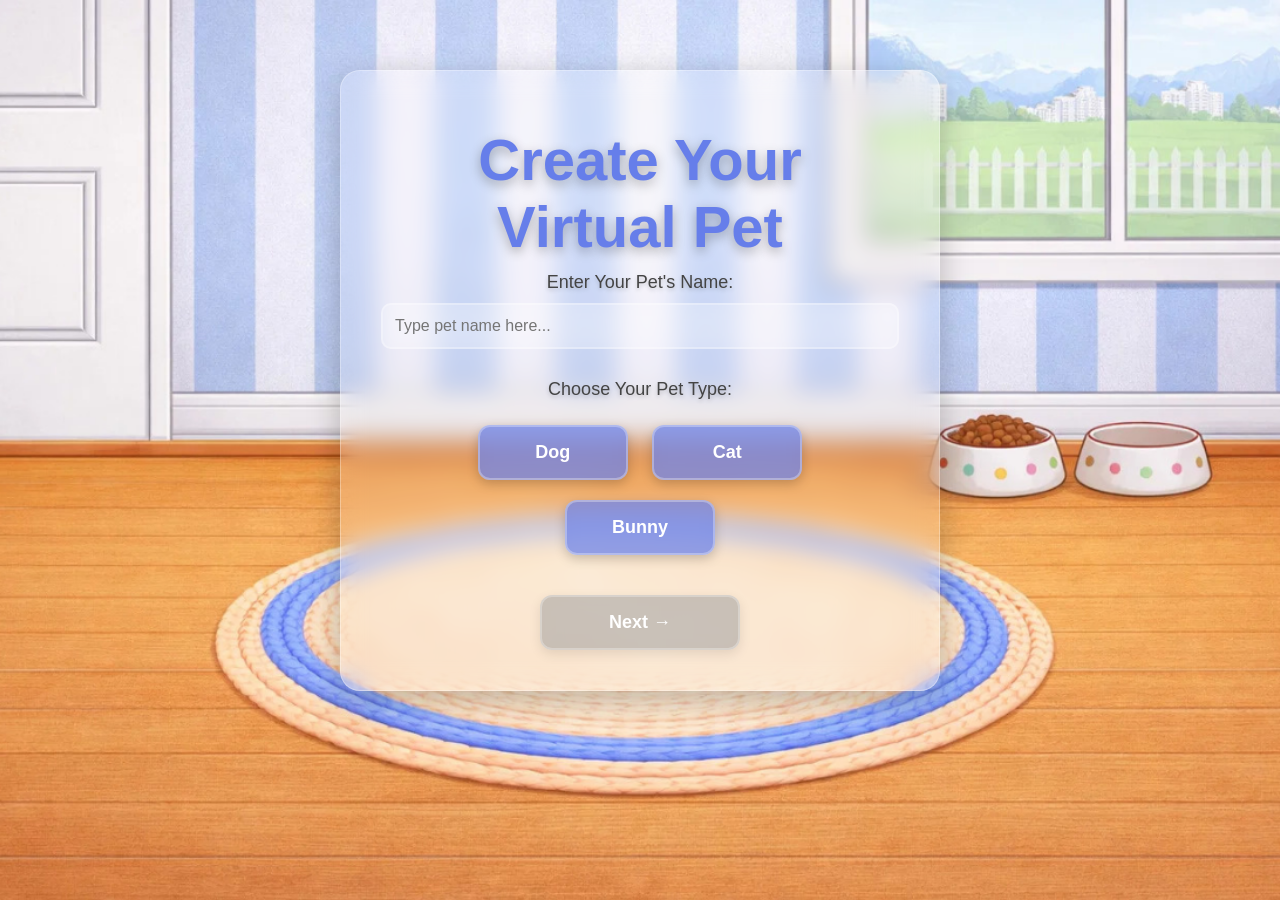
<file: Pet_Sim/index.html>
<!DOCTYPE html>
<html lang="en">
<head>
    <meta charset="UTF-8">
    <meta name="viewport" content="width=device-width, initial-scale=1.0">
    <title> Virtual Pet - Setup </title>
    <!-- Link to external CSS file -->
    <link rel="stylesheet" href="styles.css">
</head>
<body>
    <!-- Main container for setup page -->
    <div class="container">
        <!-- Page title -->
        <h1>Create Your Virtual Pet</h1>
        
        <!-- Pet name input section -->
        <div class="input-section">
            <label for="petName">Enter Your Pet's Name:</label>
            <input 
                type="text" 
                id="petName" 
                placeholder="Type pet name here..."
            >
        </div>

        <!-- Pet type selection section -->
        <div class="pet-selection">
            <p>Choose Your Pet Type:</p>
            
            <!-- Three buttons for pet selection -->
            <button class="pet-btn" id="dogBtn" onclick="selectPet('dog')">
                Dog
            </button>
            
            <button class="pet-btn" id="catBtn" onclick="selectPet('cat')">
                Cat
            </button>
            
            <button class="pet-btn" id="bunnyBtn" onclick="selectPet('bunny')">
                Bunny
            </button>
        </div>

        <!-- Next button to go to home page -->
        <button class="next-btn" id="nextBtn" onclick="goToHome()">
            Next →
        </button>
    </div>

    <!-- Link to external JavaScript file -->
    <script src="script.js"></script>
</body>
</html>
</file>
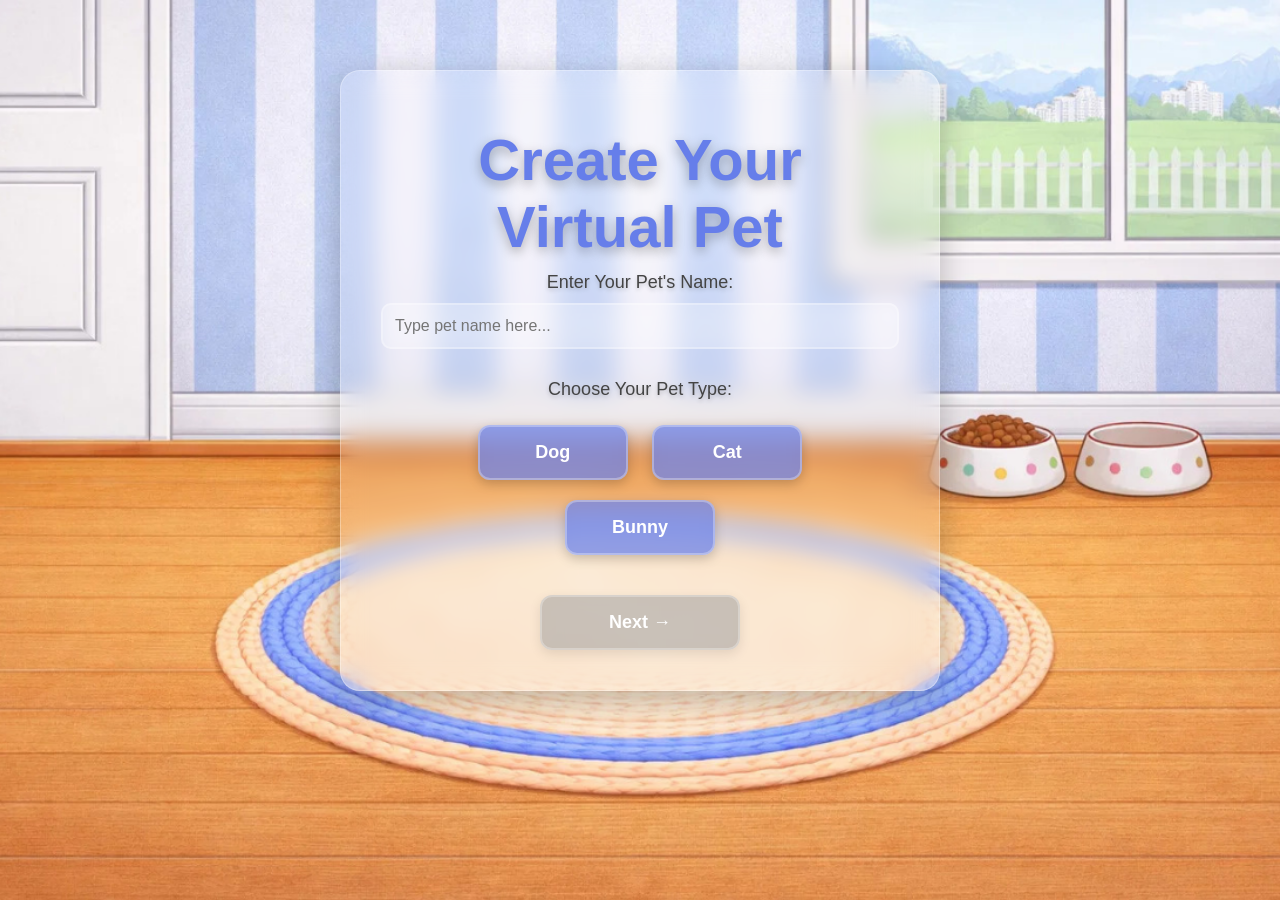
<file: Pet_Sim/Clean.html>
<!DOCTYPE html>
<html lang="en">
<head>
    <meta charset="UTF-8">
    <meta name="viewport" content="width=device-width, initial-scale=1.0">
    <title>Virtual Pet - Clean</title>
    <link rel="stylesheet" href="styles.css">
</head>
<body>
    <!-- Progress bar -->
    <div class="progress-bar-container">
        <div class="progress-bar-fill" id="progressFill"></div>
        <div class="progress-text" id="progressText"></div>
    </div>

    <div class="page-container">
        <div class="content-box">
            <img id="petImage" src="images/normal_dog.png" alt="Your pet">
        </div>
    </div>

    <button class="action-title-btn">Clean</button>

    <a href="Home.html" class="home-btn">Home</a>

    <script src="script.js"></script>
</body>
</html>
</file>
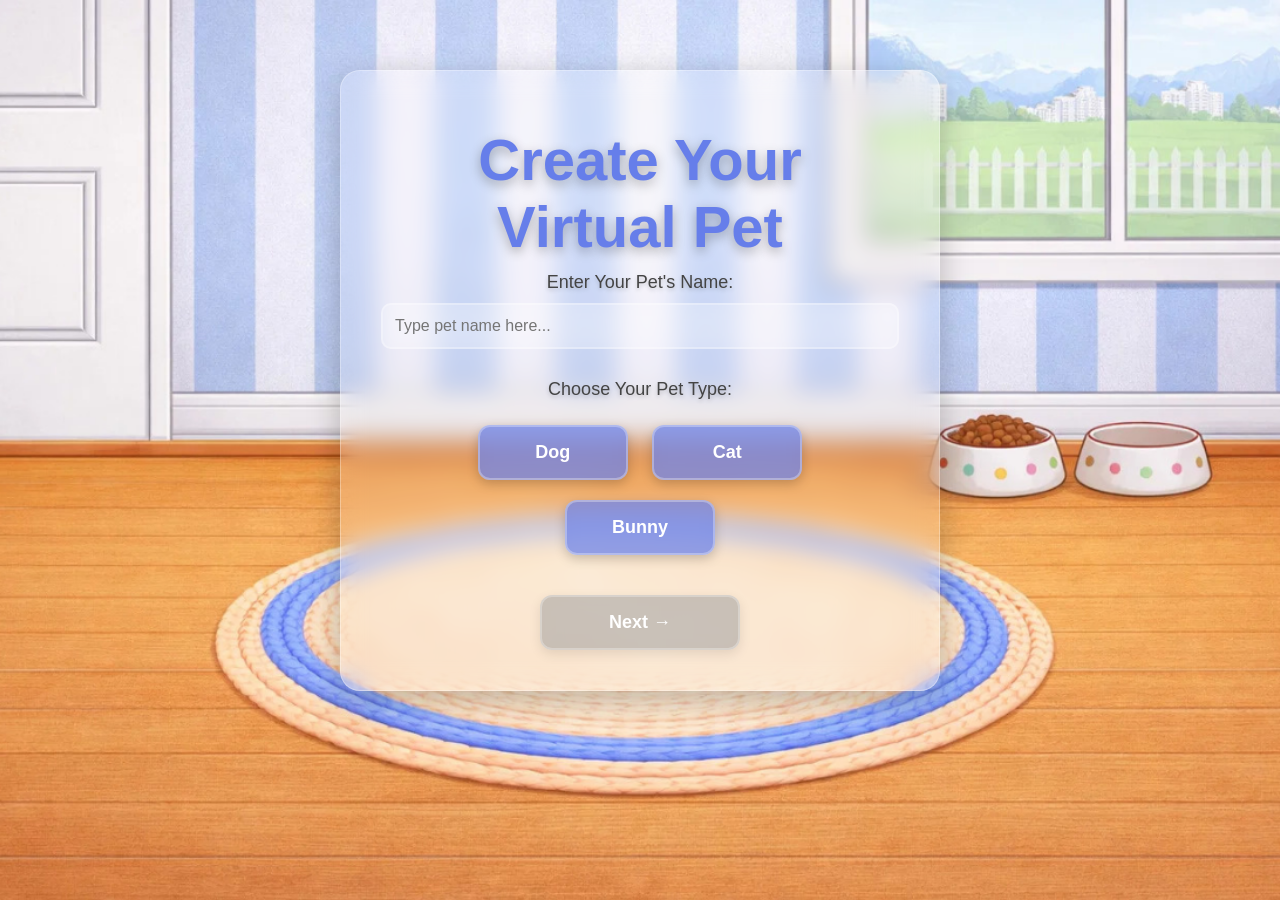
<file: Pet_Sim/Competition.html>
<!DOCTYPE html>
<html lang="en">
<head>
    <meta charset="UTF-8">
    <meta name="viewport" content="width=device-width, initial-scale=1.0">
    <!-- Create the title in heading -->
    <title>Virtual Pet - Competition</title>
    <link rel="stylesheet" href="styles.css">
</head>
<body>
    <!-- Game container -->
    <div class="competition-container">
        <!-- Pre-game state with pet image and compete button -->
        <div id="preGameState" class="pre-game-state">
            <div class="page-container">
                <div class="content-box">
                    <!-- insert image -->
                    <img id="petImage" src="images/normal_dog.png" alt="Your pet">
                </div>
            </div>
            <!-- Create the competition button -->
            <button id="competeBtn" class="action-title-btn" style="border-radius: 20px;">Compete</button>
        </div>

        <!-- Game state with canvas and controls -->
        <div id="gameState" class="game-state" style="display: none;">
            <div class="game-info">
                <h2>Racing Game</h2>
                <div class="score-display">Score: <span id="gameScore">0</span></div>
            </div>
            <canvas id="gameCanvas" width="800" height="400"></canvas>
            <div class="game-controls">
                <p>Press SPACEBAR or CLICK to jump!</p>
            </div>
        </div>

        <!-- Game over state with results -->
        <div id="gameOverState" class="game-over-state" style="display: none;">
            <div class="game-over-content">
                <h2>Game Over!</h2>
                <div class="game-results">
                    <p id="finalScore">Final Score: 0</p>
                    <p id="moneyEarned">Money Earned: $0</p>
                </div>
                <div class="game-over-buttons">
                    <button id="playAgainBtn" class="game-btn">Play Again</button>
                    <button id="returnHomeBtn" class="game-btn">Return Home</button>
                </div>
            </div>
        </div>
    </div>

    <!-- Link the home page by creating a home button -->
    <a href="Home.html" class="home-btn" id="homeBtn">Home</a>
    <!-- Connect this page to script.js to program the functionalities -->
    <script src="script.js"></script>
</body>
</html>
</file>
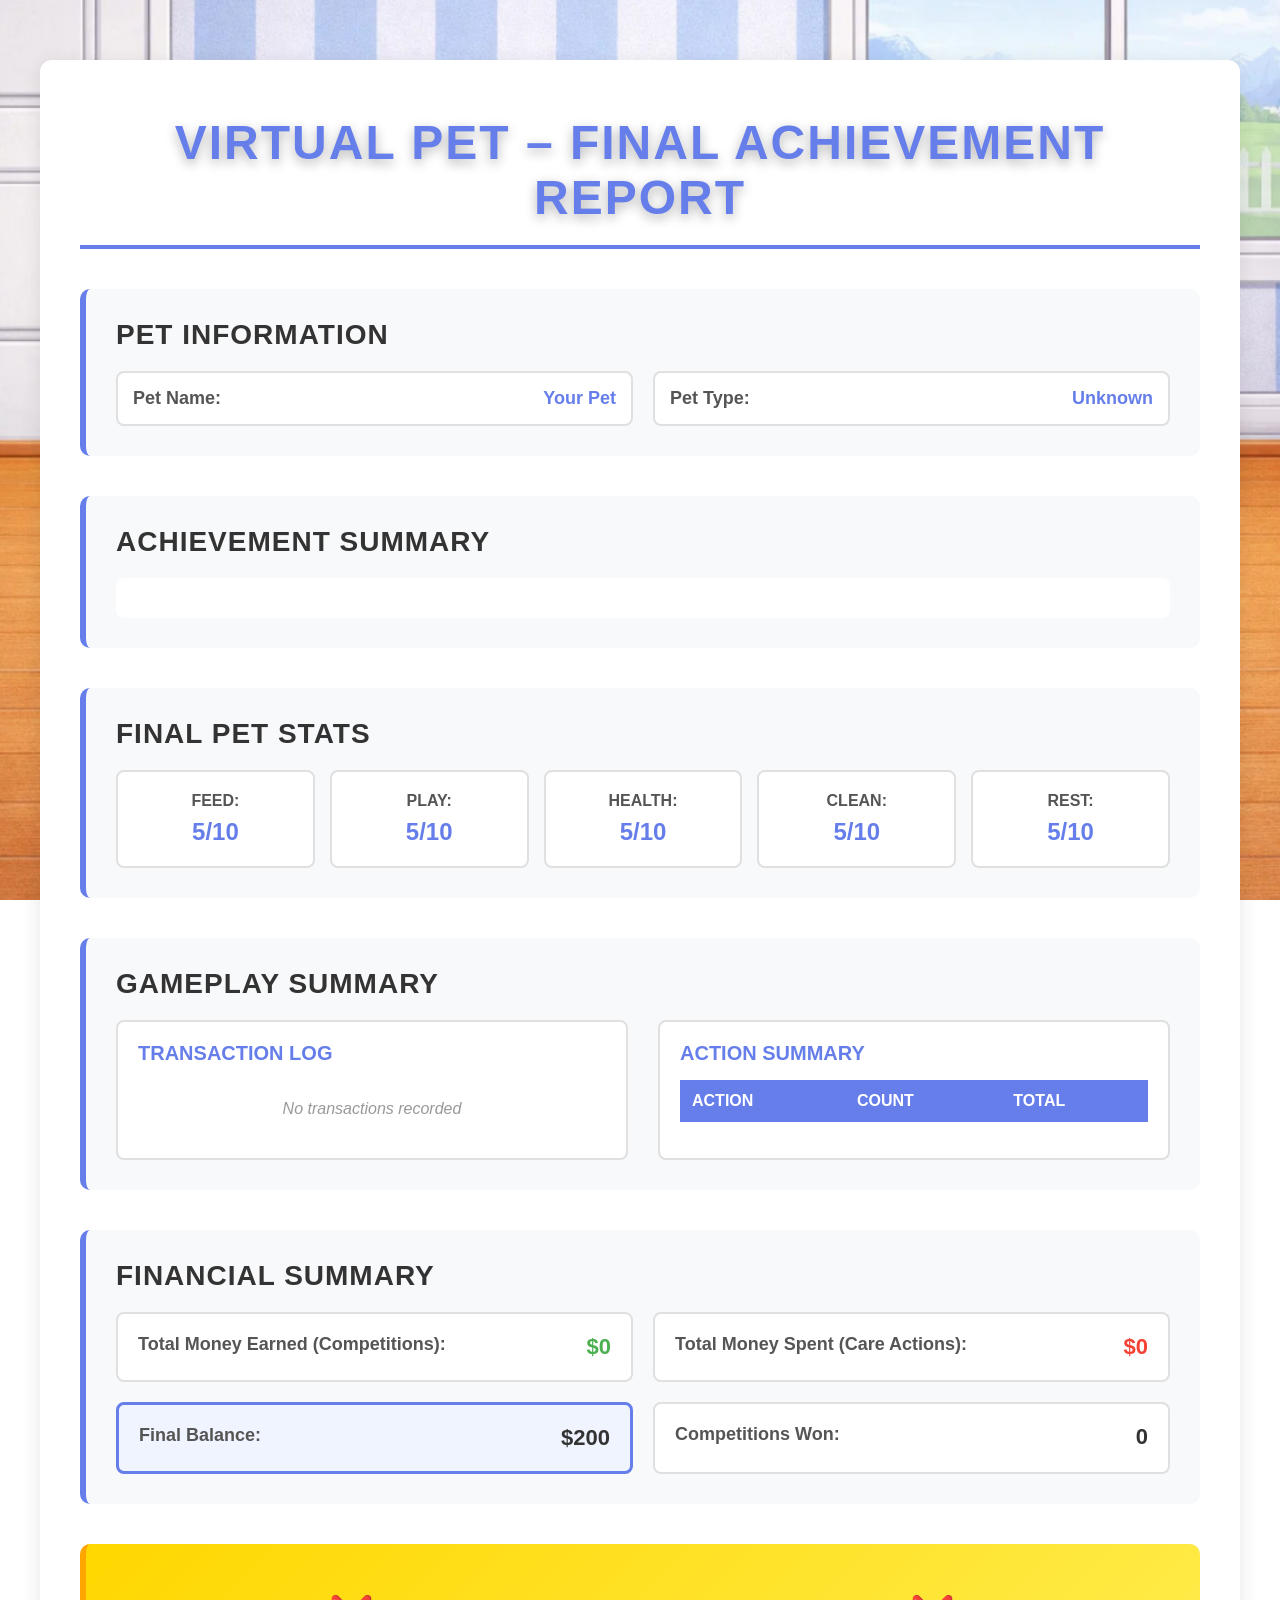
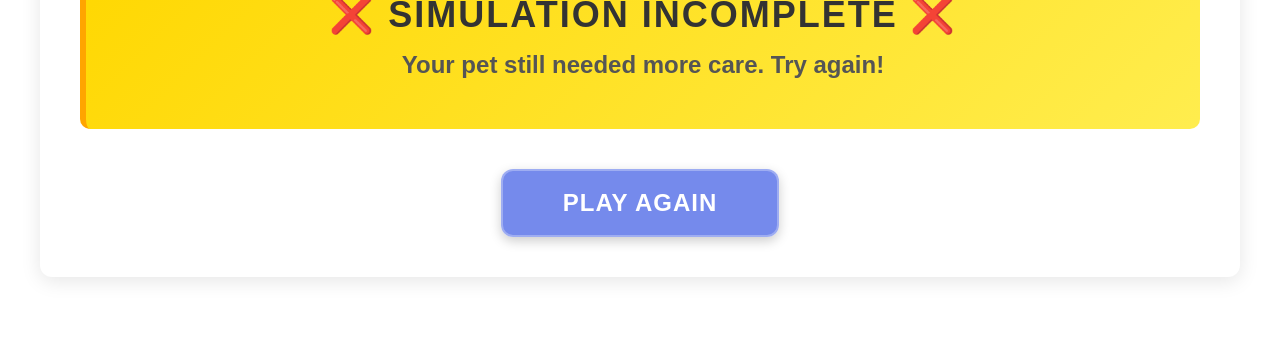
<file: Pet_Sim/End.html>
<!DOCTYPE html>
<html lang="en">
<head>
    <meta charset="UTF-8">
    <meta name="viewport" content="width=device-width, initial-scale=1.0">
    <title>Virtual Pet - Final Achievement Report</title>
    <link rel="stylesheet" href="styles.css">
    <link rel="stylesheet" href="end-report-styles.css">
</head>
<body>
    <div class="report-container">
        <h1 class="report-title">Virtual Pet – Final Achievement Report</h1>
        
        <!-- Pet Information Section -->
        <section class="report-section">
            <h2 class="section-title">Pet Information</h2>
            <div class="info-grid">
                <div class="info-item">
                    <span class="info-label">Pet Name:</span>
                    <span class="info-value" id="reportPetName">-</span>
                </div>
                <div class="info-item">
                    <span class="info-label">Pet Type:</span>
                    <span class="info-value" id="reportPetType">-</span>
                </div>
            </div>
        </section>

        <!-- Achievement Summary Section -->
        <section class="report-section">
            <h2 class="section-title">Achievement Summary</h2>
            <div class="badges-earned" id="badgesEarnedList"></div>
        </section>

        <!-- Final Pet Stats Section -->
        <section class="report-section">
            <h2 class="section-title">Final Pet Stats</h2>
            <div class="stats-grid">
                <div class="stat-item">
                    <span class="stat-label">Feed:</span>
                    <span class="stat-value" id="statFeed">0/10</span>
                </div>
                <div class="stat-item">
                    <span class="stat-label">Play:</span>
                    <span class="stat-value" id="statPlay">0/10</span>
                </div>
                <div class="stat-item">
                    <span class="stat-label">Health:</span>
                    <span class="stat-value" id="statHealth">0/10</span>
                </div>
                <div class="stat-item">
                    <span class="stat-label">Clean:</span>
                    <span class="stat-value" id="statClean">0/10</span>
                </div>
                <div class="stat-item">
                    <span class="stat-label">Rest:</span>
                    <span class="stat-value" id="statRest">0/10</span>
                </div>
            </div>
        </section>

        <!-- Gameplay Summary Section -->
        <section class="report-section">
            <h2 class="section-title">Gameplay Summary</h2>
            <div class="gameplay-grid">
                <div class="gameplay-column">
                    <h3 class="column-title">Transaction Log</h3>
                    <div class="transaction-log" id="transactionLog"></div>
                </div>
                <div class="gameplay-column">
                    <h3 class="column-title">Action Summary</h3>
                    <div class="action-summary" id="actionSummary"></div>
                </div>
            </div>
        </section>

        <!-- Financial Summary Section -->
        <section class="report-section">
            <h2 class="section-title">Financial Summary</h2>
            <div class="financial-grid">
                <div class="financial-item">
                    <span class="financial-label">Total Money Earned (Competitions):</span>
                    <span class="financial-value positive" id="totalEarned">$0</span>
                </div>
                <div class="financial-item">
                    <span class="financial-label">Total Money Spent (Care Actions):</span>
                    <span class="financial-value negative" id="totalSpent">$0</span>
                </div>
                <div class="financial-item highlight">
                    <span class="financial-label">Final Balance:</span>
                    <span class="financial-value" id="finalBalance">$0</span>
                </div>
                <div class="financial-item">
                    <span class="financial-label">Competitions Won:</span>
                    <span class="financial-value" id="competitionsCount">0</span>
                </div>
            </div>
        </section>

        <!-- Outcome Section -->
        <section class="report-section outcome-section">
            <div class="outcome-box">
                <!-- Titles are intentionally empty here; content is inserted dynamically by JavaScript -->
                <h2 class="outcome-title"></h2>
                <p class="outcome-message"></p>
            </div>
        </section>

        <!-- Play Again Button -->
        <div class="report-actions">
            <a href="Instructions.html" class="play-again-btn">Play Again</a>
        </div>
    </div>

    <script src="script.js"></script>
    <script>
        /*
         * displayOutcome()
         * - Reads badge progress from localStorage (or from the global `badges` object)
         * - Determines whether all 5 badges are earned
         * - Updates the Outcome section in the report dynamically
         */
        function displayOutcome() {
            // Attempt to read badges from localStorage (stored as JSON under 'badges')
            let stored = null;
            try {
                stored = localStorage.getItem('badges');
            } catch (e) {
                stored = null;
            }

            let badgesFromStorage = null;
            if (stored) {
                try {
                    badgesFromStorage = JSON.parse(stored);
                } catch (e) {
                    badgesFromStorage = null;
                }
            }

            // Use the badges object from storage or fall back to a global `badges` variable if present
            let finalBadges = badgesFromStorage;
            if ((!finalBadges || Object.keys(finalBadges).length === 0) && typeof badges !== 'undefined') {
                finalBadges = badges;
            }

            // If still not available, try calling loadBadges() which some pages provide to populate `badges`
            if ((!finalBadges || Object.keys(finalBadges).length === 0) && typeof loadBadges === 'function') {
                try {
                    loadBadges();
                    if (typeof badges !== 'undefined') finalBadges = badges;
                } catch (e) {
                    // ignore errors from loadBadges
                }
            }

            // Ensure finalBadges is an object
            finalBadges = finalBadges || {};

            // Count how many badge values are true
            const badgeKeys = Object.keys(finalBadges);
            // There are 5 total badges in this game; user wins only if all 5 are true
            let allEarned = false;
            if (badgeKeys.length >= 5) {
                const trueCount = badgeKeys.reduce((acc, k) => acc + (finalBadges[k] === true ? 1 : 0), 0);
                allEarned = (trueCount === 5);
            } else {
                // If storage doesn't list all badges, treat as not all earned
                allEarned = false;
            }

            // Update DOM elements in the Outcome section
            const titleEl = document.querySelector('.outcome-title');
            const msgEl = document.querySelector('.outcome-message');
            if (!titleEl || !msgEl) return;

            if (allEarned) {
                titleEl.textContent = '🏆 WIN – All Badges Earned 🏆';
                msgEl.textContent = 'Pet Successfully Cared For';
                titleEl.classList.remove('outcome-fail');
                msgEl.classList.remove('outcome-fail');
            } else {
                titleEl.textContent = '❌ SIMULATION INCOMPLETE ❌';
                msgEl.textContent = 'Your pet still needed more care. Try again!';
                titleEl.classList.add('outcome-fail');
                msgEl.classList.add('outcome-fail');
            }
        }

        // Display final report when page loads
        window.addEventListener('DOMContentLoaded', function() {
            const state = getGameState();
            const petName = localStorage.getItem('petName') || 'Your Pet';
            const petType = localStorage.getItem('petType') || 'Unknown';
            
            // Pet Information
            document.getElementById('reportPetName').textContent = petName;
            document.getElementById('reportPetType').textContent = petType.charAt(0).toUpperCase() + petType.slice(1);
            
            // Achievement Summary - List all badges
            loadBadges();
            const badgesList = document.getElementById('badgesEarnedList');
            const badgeNames = {
                happyPet: '😄 Super Happy Pet - All stats 9 or higher',
                cleanPet: '🧼 Sparkling Clean - Clean stat reached 10',
                moneyMaster: '💰 Money Master - Balance reached $200',
                firstCompetition: '🏆 First Competition - Won first competition',
                fullyRested: '⚡ Fully Rested - Rest stat reached 10'
            };
            
            let badgesHTML = '<ul class="badge-list">';
            for (let key in badges) {
                if (badges[key]) {
                    badgesHTML += `<li class="badge-earned">✓ ${badgeNames[key]}</li>`;
                }
            }
            badgesHTML += '</ul>';
            badgesList.innerHTML = badgesHTML;
            
            // Final Pet Stats
            document.getElementById('statFeed').textContent = `${state.feed}/10`;
            document.getElementById('statPlay').textContent = `${state.play}/10`;
            document.getElementById('statHealth').textContent = `${state.health}/10`;
            document.getElementById('statClean').textContent = `${state.clean}/10`;
            document.getElementById('statRest').textContent = `${state.rest}/10`;
            
            // Gameplay Summary
            const transactions = state.transactions || [];
            const transactionLogDiv = document.getElementById('transactionLog');
            
            if (transactions.length > 0) {
                let logHTML = '<ol class="transaction-list">';
                transactions.forEach(t => {
                    const amountClass = t.amount > 0 ? 'positive' : 'negative';
                    const amountSign = t.amount > 0 ? '+' : '';
                    logHTML += `<li>${t.action} - <span class="${amountClass}">${amountSign}$${Math.abs(t.amount)}</span></li>`;
                });
                logHTML += '</ol>';
                transactionLogDiv.innerHTML = logHTML;
            } else {
                transactionLogDiv.innerHTML = '<p class="no-data">No transactions recorded</p>';
            }
            
            // Action Summary
            const actionSummaryDiv = document.getElementById('actionSummary');
            const actionTotals = {};
            
            transactions.forEach(t => {
                if (!actionTotals[t.action]) {
                    actionTotals[t.action] = { count: 0, total: 0 };
                }
                actionTotals[t.action].count++;
                actionTotals[t.action].total += Math.abs(t.amount);
            });
            
            let summaryHTML = '<table class="summary-table">';
            summaryHTML += '<tr><th>Action</th><th>Count</th><th>Total</th></tr>';
            for (let action in actionTotals) {
                summaryHTML += `<tr>
                    <td>${action}</td>
                    <td>${actionTotals[action].count}</td>
                    <td>$${actionTotals[action].total}</td>
                </tr>`;
            }
            summaryHTML += '</table>';
            actionSummaryDiv.innerHTML = summaryHTML;
            
            // Financial Summary
            let totalEarned = 0;
            let totalSpent = 0;
            
            transactions.forEach(t => {
                if (t.amount > 0) {
                    totalEarned += t.amount;
                } else {
                    totalSpent += Math.abs(t.amount);
                }
            });
            
            document.getElementById('totalEarned').textContent = `$${totalEarned}`;
            document.getElementById('totalSpent').textContent = `$${totalSpent}`;
            document.getElementById('finalBalance').textContent = `$${state.money}`;
            document.getElementById('competitionsCount').textContent = state.competitionsWon || 0;
            // Update the Outcome section dynamically based on badge progress
            displayOutcome();
        });
    </script>
</body>
</html>
</file>
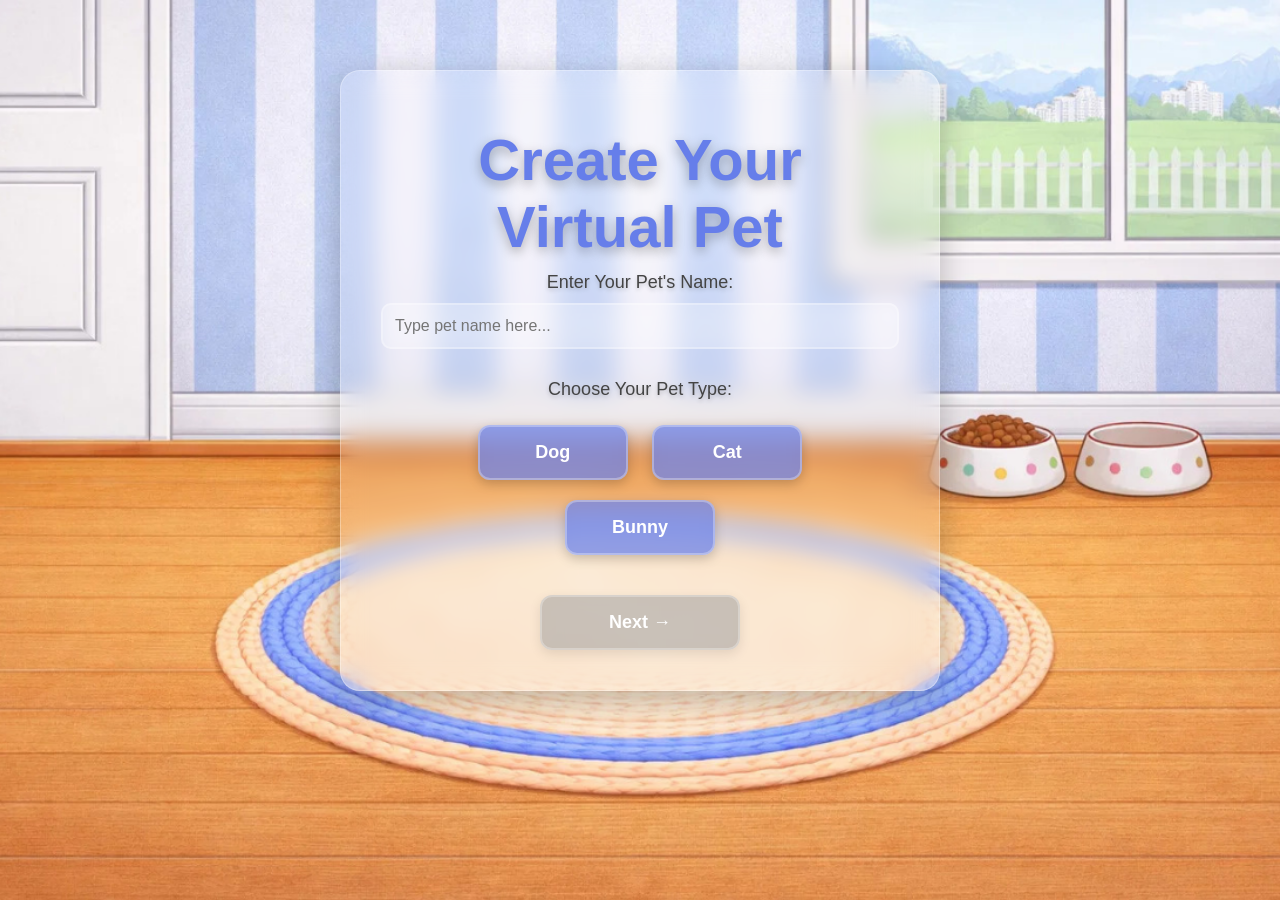
<file: Pet_Sim/Feed.html>
<!DOCTYPE html>
<html lang="en">
<head>
    <meta charset="UTF-8">
    <meta name="viewport" content="width=device-width, initial-scale=1.0">
    <title>Virtual Pet - Feed</title>
    <link rel="stylesheet" href="styles.css">
</head>
<body>
    <!-- Progress bar -->
    <div class="progress-bar-container">
        <div class="progress-bar-fill" id="progressFill"></div>
        <div class="progress-text" id="progressText"></div>
    </div>

    <div class="page-container">
        <div class="content-box">
            <img id="petImage" src="images/normal_dog.png" alt="Your pet">
        </div>
    </div>

    <button class="action-title-btn">Feed</button>

    <a href="Home.html" class="home-btn">Home</a>

    <script src="script.js"></script>
</body>
</html>
</file>
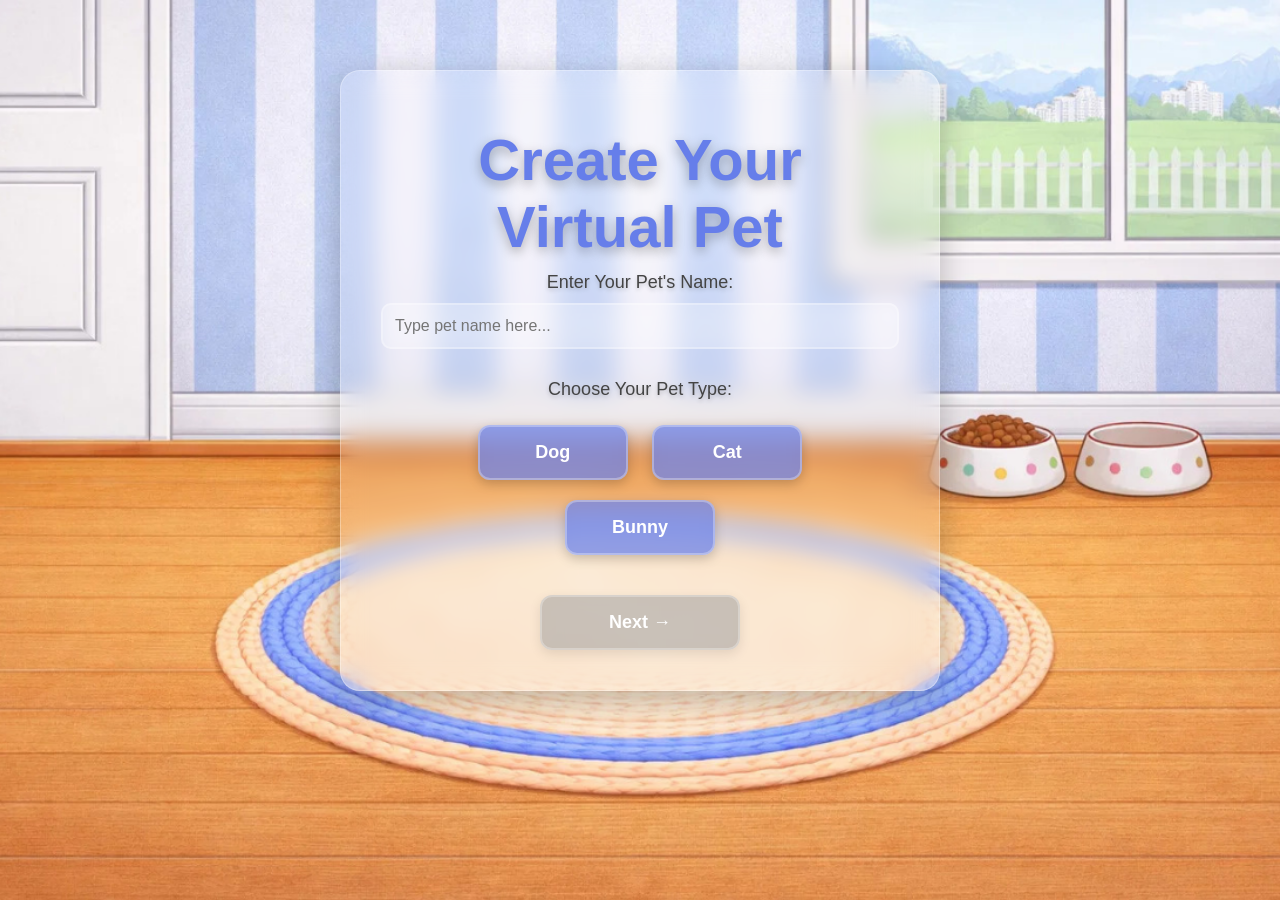
<file: Pet_Sim/Home.html>
<!DOCTYPE html>
<html lang="en">
<head>
    <meta charset="UTF-8">
    <meta name="viewport" content="width=device-width, initial-scale=1.0">
    <title>Virtual Pet - Home</title>
    <link rel="stylesheet" href="styles.css">
</head>
<body>
    <h1>Virtual Pet</h1>
    
    <div class="top-status-row" style="display:flex; gap:6px; width:100%; margin-bottom:6px;">
    <div class="total-box"><div id="moneyDisplay">Total Balance: $100</div></div>
    <button class="restart-btn" onclick="restartGame()" title="Start over with a new pet">Restart</button>
    <a href="End.html" class="end-game-btn" title="End the game">End Game</a>
</div>

    <!-- Top Buttons -->
    <div class="top-buttons">
        <a href="Q and A.html" class="qa-btn">Q & A</a>
        <a href="Toys.html" class="qa-btn">Toy Purchase</a>
        <!-- Help button: opens the Instructions / Quick Start Guide -->
        <a href="Instructions.html" class="qa-btn" title="Open instructions and quick start guide">Help</a>
    </div>
    
    <div class="home-container">
        <!-- Left side buttons -->
        <div class="side-buttons">
            <div class="button-with-progress">
                <a href="Play.html" class="action-btn">Play <span id="playProgressText">5/10</span> </a>
                <div class="button-progress-bar">
                           <div class="button-progress-fill" id="playProgressFill"></div>
                </div>
            </div>
            <div class="button-with-progress">
                <a href="Rest.html" class="action-btn">Rest <span id="restProgressText">5/10</span> </a>
                <div class="button-progress-bar">
                    <div class="button-progress-fill" id="restProgressFill"></div>
                </div>
            </div>
             <div class="button-with-progress">
                <a href="Vet.html" class="action-btn">Health <span id="vetProgressText">5/10</span> (-$50) </a>
                <div class="button-progress-bar">
                    <div class="button-progress-fill" id="vetProgressFill"></div>
                </div>
            </div>
        </div>

        <!-- Center pet name box -->
        <div class="center-box">
            <div class="pet-name-box">
                <h2 id="petNameDisplay">Your Pet</h2>
                <div class="pet-display-area">
                    <img id="petImage" src="images/normal_dog.png" alt="Your pet">
                    <img id="activeToyImage" src="" alt="Toy" style="display: none;">
                </div>
                <div id="speechBubble" class="speech-bubble" style="display: none;"></div>
            </div>
        </div>  

        <!-- Right side buttons -->
        <div class="side-buttons">
            <div class="button-with-progress">
                <a href="Clean.html" class="action-btn">Clean <span id="cleanProgressText">5/10</span> (-$5)</a>
                <div class="button-progress-bar">
                    <div class="button-progress-fill" id="cleanProgressFill"></div>
                </div>
            </div>
            <div class="button-with-progress">
                <a href="Feed.html" class="action-btn">Feed <span id="feedProgressText">5/10</span> (-$10)</a>
                <div class="button-progress-bar">
                    <div class="button-progress-fill" id="feedProgressFill"></div>
                </div>
            </div>
            <div class="button-with-progress">
                <a href="Competition.html" class="action-btn" style="display: flex; align-items: center; justify-content: center; border-radius: 20px;">Competition (+$100)</a>
            </div>
        </div>
    </div>

    <!-- Achievements Section -->
    <div class="achievements-section">
        <h2>🏅 Achievements</h2>
        <div id="badgeContainer" class="badge-container">
            <!-- All 5 badges are always visible, but grayed out until earned -->
            
            <!-- Badge 1: Super Happy Pet -->
            <div id="badge-happyPet" class="badge-card badge-disabled">
                <span class="badge-icon">😄</span>
                <div class="badge-title">Super Happy Pet</div>
                <div class="badge-description">All stats ≥ 9</div>
            </div>
            
            <!-- Badge 2: Sparkling Clean -->
            <div id="badge-cleanPet" class="badge-card badge-disabled">
                <span class="badge-icon">🧼</span>
                <div class="badge-title">Sparkling Clean</div>
                <div class="badge-description">Clean = 10</div>
            </div>
            
            <!-- Badge 3: Money Master -->
            <div id="badge-moneyMaster" class="badge-card badge-disabled">
                <span class="badge-icon">💰</span>
                <div class="badge-title">Money Master</div>
                <div class="badge-description">Balance ≥ $200</div>
            </div>
            
            <!-- Badge 4: First Competition -->
            <div id="badge-firstCompetition" class="badge-card badge-disabled">
                <span class="badge-icon">🏆</span>
                <div class="badge-title">First Competition</div>
                <div class="badge-description">Win a competition</div>
            </div>
            
            <!-- Badge 5: Fully Rested -->
            <div id="badge-fullyRested" class="badge-card badge-disabled">
                <span class="badge-icon">⚡</span>
                <div class="badge-title">Fully Rested</div>
                <div class="badge-description">Rest = 10</div>
            </div>
        </div>
    </div>

    <script src="script.js"></script>
</body>
</html>
</file>
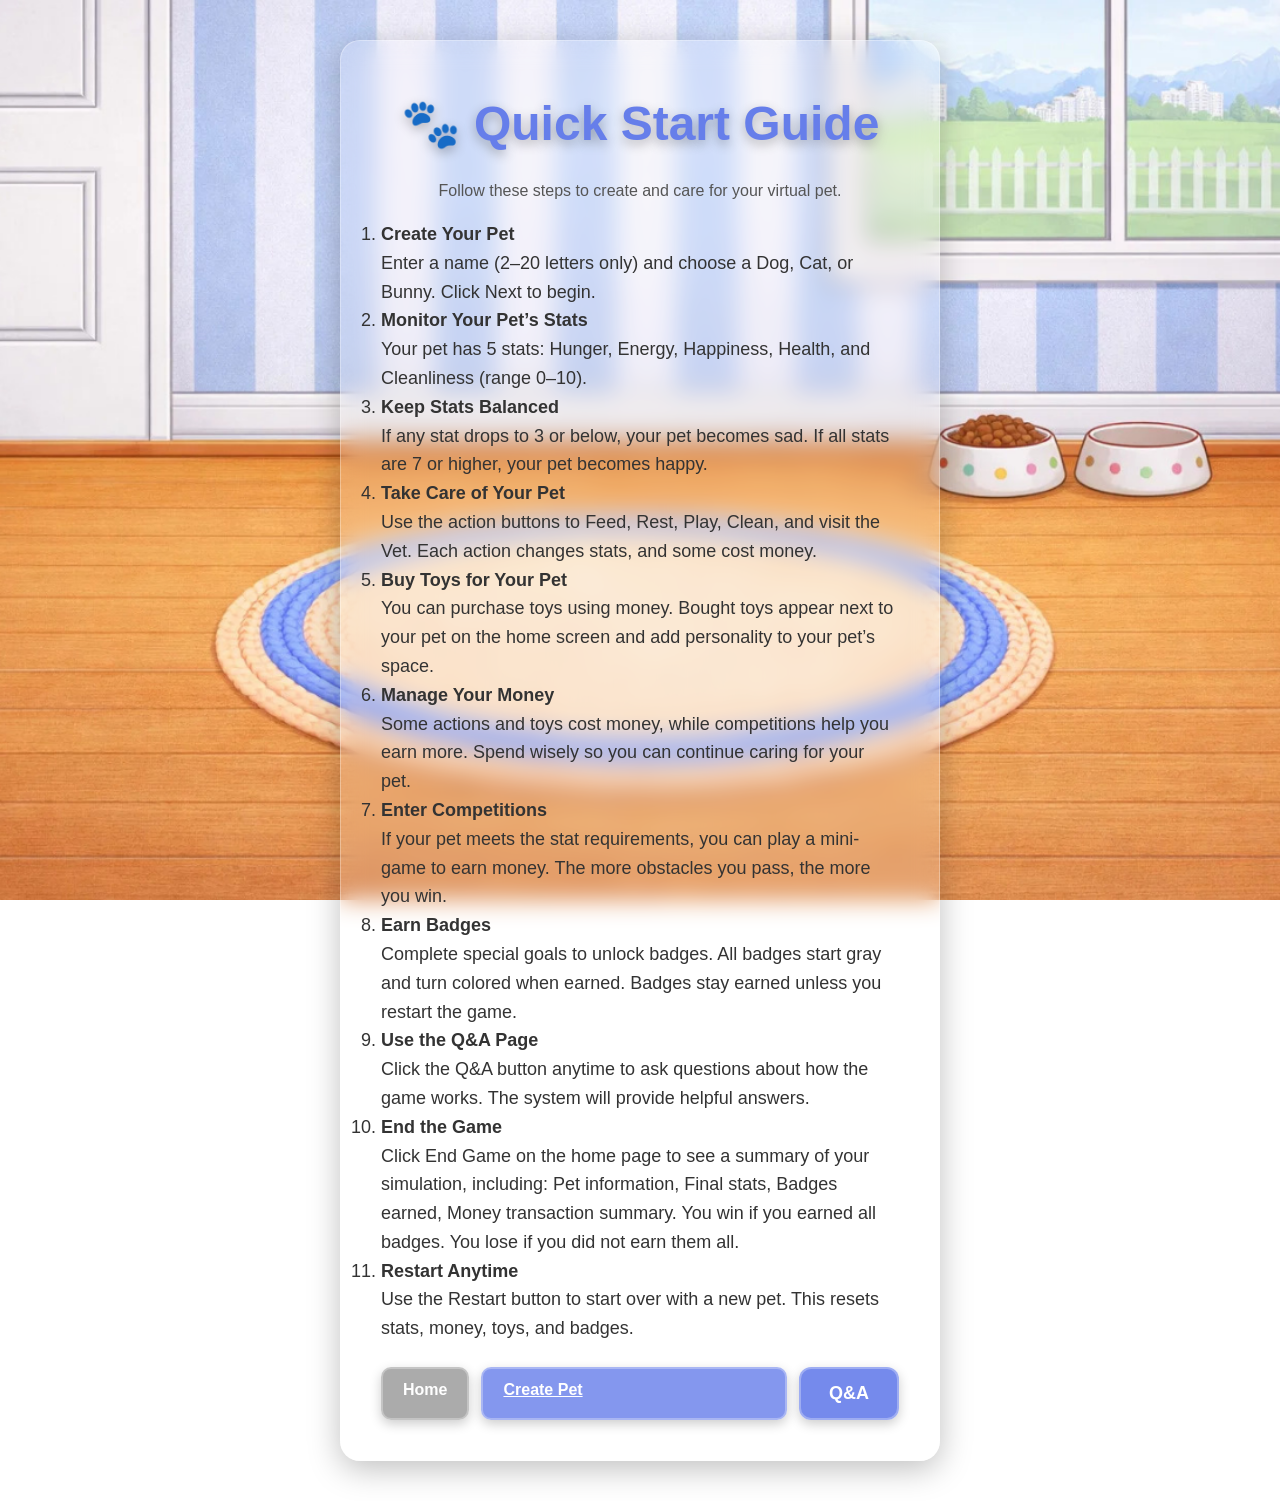
<file: Pet_Sim/Instructions.html>
<!DOCTYPE html>
<html lang="en">
<head>
    <meta charset="UTF-8">
    <meta name="viewport" content="width=device-width, initial-scale=1.0">
    <title>Instructions - Virtual Pet</title>
    <!-- Use project stylesheet for consistent look -->
    <link rel="stylesheet" href="styles.css">
</head>
<body>

<!-- Page container reusing project styles -->
<div class="qa-container">
  <div class="qa-box">

    <!-- Header / Title -->
    <h1>🐾 Quick Start Guide</h1>

    <!-- Short intro paragraph -->
    <!-- This paragraph gives a quick one-line intro for players. -->
    <p style="text-align:center; color:#555; margin:10px 0 20px;">Follow these steps to create and care for your virtual pet.</p>

    <!-- Instruction list: numbered steps with concise descriptions -->
    <!-- Using an ordered list to preserve numbering and readability -->
    <ol style="text-align:left; font-size:18px; line-height:1.6;">
      <li>
        <strong>Create Your Pet</strong><br>
        Enter a name (2–20 letters only) and choose a Dog, Cat, or Bunny. Click Next to begin.
      </li>

      <li>
        <strong>Monitor Your Pet’s Stats</strong><br>
        Your pet has 5 stats: Hunger, Energy, Happiness, Health, and Cleanliness (range 0–10).
      </li>

      <li>
        <strong>Keep Stats Balanced</strong><br>
        If any stat drops to 3 or below, your pet becomes sad. If all stats are 7 or higher, your pet becomes happy.
      </li>

      <li>
        <strong>Take Care of Your Pet</strong><br>
        Use the action buttons to Feed, Rest, Play, Clean, and visit the Vet. Each action changes stats, and some cost money.
      </li>

      <li>
        <strong>Buy Toys for Your Pet</strong><br>
        You can purchase toys using money. Bought toys appear next to your pet on the home screen and add personality to your pet’s space.
      </li>

      <li>
        <strong>Manage Your Money</strong><br>
        Some actions and toys cost money, while competitions help you earn more. Spend wisely so you can continue caring for your pet.
      </li>

      <li>
        <strong>Enter Competitions</strong><br>
        If your pet meets the stat requirements, you can play a mini-game to earn money. The more obstacles you pass, the more you win.
      </li>

      <li>
        <strong>Earn Badges</strong><br>
        Complete special goals to unlock badges. All badges start gray and turn colored when earned. Badges stay earned unless you restart the game.
      </li>

      <li>
        <strong>Use the Q&amp;A Page</strong><br>
        Click the Q&amp;A button anytime to ask questions about how the game works. The system will provide helpful answers.
      </li>

      <li>
        <strong>End the Game</strong><br>
        Click End Game on the home page to see a summary of your simulation, including: Pet information, Final stats, Badges earned, Money transaction summary. You win if you earned all badges. You lose if you did not earn them all.
      </li>

      <li>
        <strong>Restart Anytime</strong><br>
        Use the Restart button to start over with a new pet. This resets stats, money, toys, and badges.
      </li>
    </ol>

    <!-- Navigation buttons: use existing button styles for consistency -->
    <div style="display:flex; gap:12px; justify-content:center; margin-top:24px;">
      <!-- Back to Home -->
      <a class="qa-back-btn" href="Home.html">Home</a>

      <!-- Go to Selection (create pet) -->
      <a class="qa-ask-btn" href="Selection.html">Create Pet</a>

      <!-- Q&A page link -->
      <a class="qa-btn" href="Q and A.html">Q&amp;A</a>
    </div>

  </div>
</div>

</body>
</html>
</file>
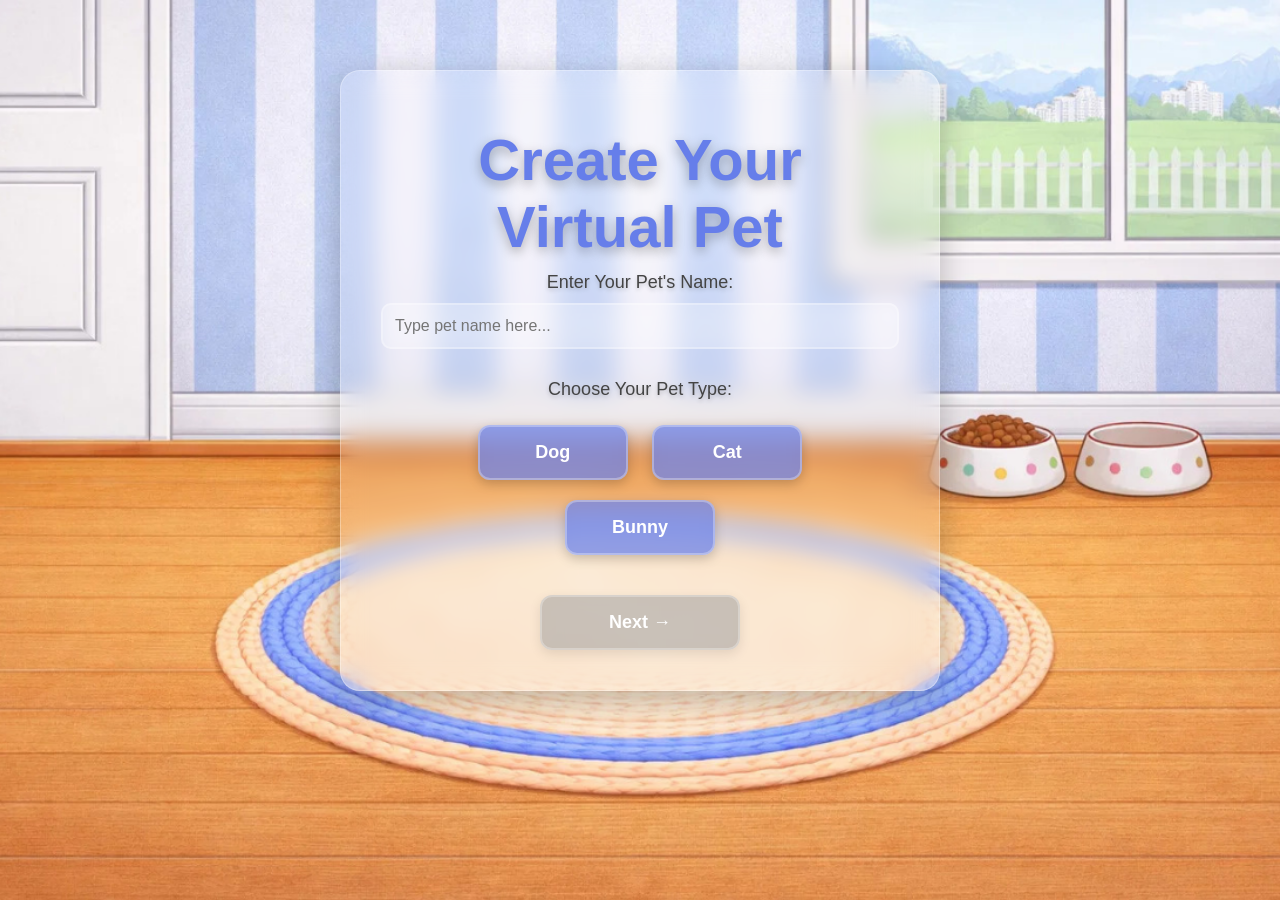
<file: Pet_Sim/Play.html>
<!DOCTYPE html>
<html lang="en">
<head>
    <meta charset="UTF-8">
    <meta name="viewport" content="width=device-width, initial-scale=1.0">
    <title>Virtual Pet - Play</title>
    <link rel="stylesheet" href="styles.css">
</head>
<body>
    <!-- Progress bar -->
    <div class="progress-bar-container">
        <div class="progress-bar-fill" id="progressFill"></div>
        <div class="progress-text" id="progressText"></div>
    </div>

    <div class="page-container">
        <div class="content-box">
            <img id="petImage" src="images/normal_dog.png" alt="Your pet">
        </div>
    </div>

    <button class="action-title-btn">Play</button>

    <a href="Home.html" class="home-btn">Home</a>

    <script src="script.js"></script>
</body>
</html>
</file>
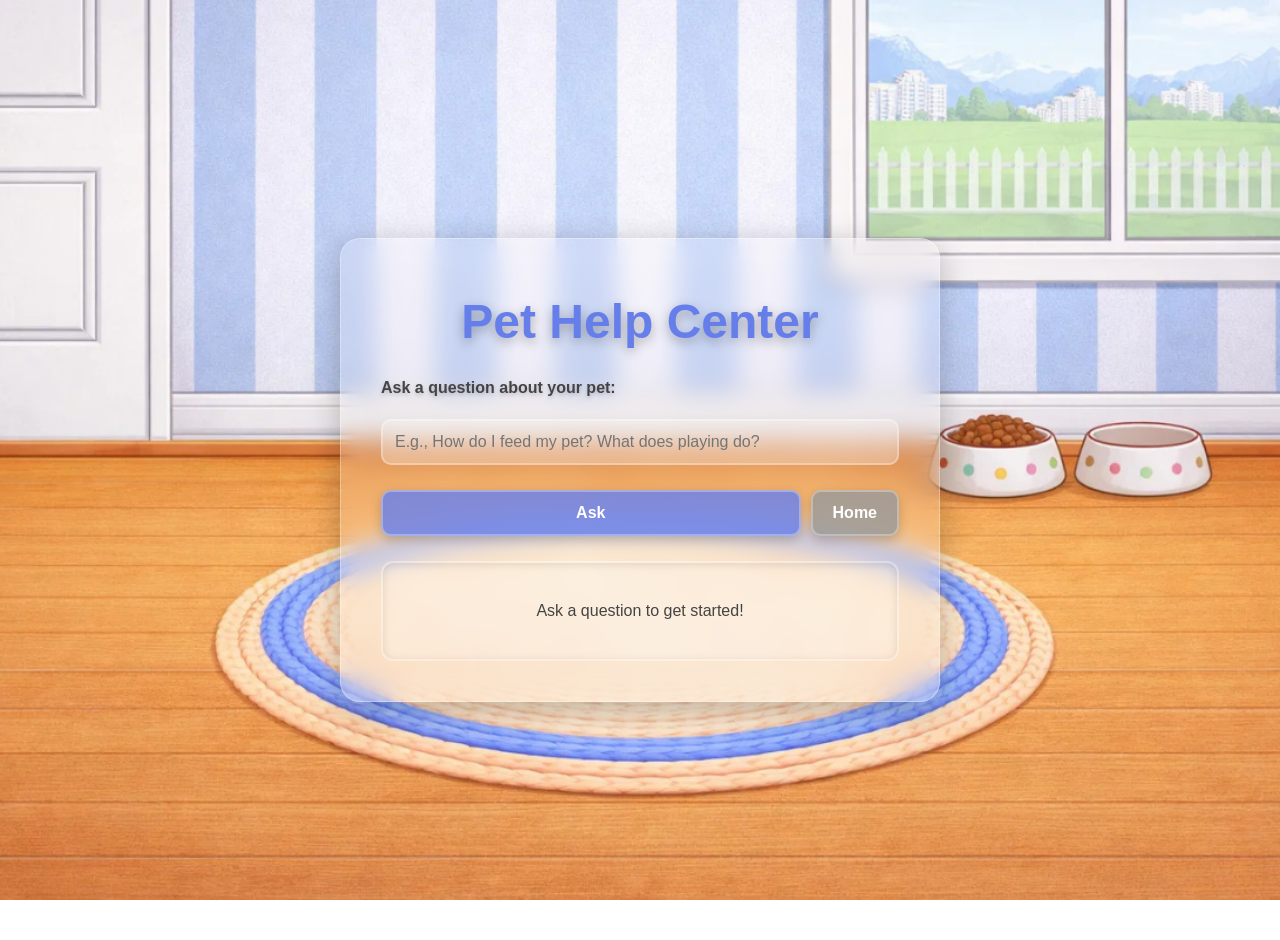
<file: Pet_Sim/Q and A.html>
<!DOCTYPE html>
<html lang="en">
<head>
    <meta charset="UTF-8">
    <meta name="viewport" content="width=device-width, initial-scale=1.0">
    <title>Pet Help Center - Q & A</title>
    <link rel="stylesheet" href="styles.css">
</head>
<body>
    <!-- Main container for the Q&A page -->
    <div class="qa-container">
        <!-- Q&A box that holds all content -->
        <div class="qa-box">
            <!-- Page title -->
            <h1>Pet Help Center</h1>
            
            <!-- Input section for user to type their question -->
            <div class="qa-input-group">
                <label for="questionInput">Ask a question about your pet:</label>
                <input 
                    type="text" 
                    id="questionInput" 
                    placeholder="E.g., How do I feed my pet? What does playing do?"
                >
            </div>
            
            <!-- Button group with Ask and Home buttons -->
            <div class="qa-button-group">
                <button class="qa-ask-btn" onclick="askQuestion()">Ask</button>
                <a href="Home.html" class="qa-back-btn">Home</a>
            </div>
            
            <!-- Answer display box - shows responses to user questions -->
            <div class="qa-answer-box" id="answerBox">
                Ask a question to get started!
            </div>
        </div>
    </div>

    <script>
        // ============================================================
        // Q&A DATABASE - Contains all questions and answers
        // ============================================================
        // Each category has keywords that match user questions
        // and an answer that will be displayed when keywords are found
        
        const qaDatabase = {
            // Feeding information
            feed: {
                keywords: ['feed', 'food', 'hunger', 'eat', 'eating'],
                answer: '🍖 Feeding your pet improves its hunger stat! Each feeding costs $10 and increases the food stat by 2 points. A well-fed pet is a happy pet! Feed your pet regularly to keep it satisfied.'
            },
            // Playing information
            play: {
                keywords: ['play', 'game', 'fun', 'happy', 'happiness', 'exercise'],
                answer: '🎮 Playing with your pet increases happiness and makes it more active! However, playing decreases the rest stat (energy). Each play session is free but your pet will become tired, so make sure it gets enough rest afterward.'
            },
            // Rest and sleep information
            rest: {
                keywords: ['rest', 'sleep', 'tired', 'energy', 'sleepy'],
                answer: '😴 Resting helps restore your pet\'s energy! Each rest action is free and increases the rest stat by 3 points. A well-rested pet will have more energy for playing and other activities. Rest is essential for your pet\'s well-being.'
            },
            // Veterinary care information
            vet: {
                keywords: ['vet', 'health', 'doctor', 'sick', 'ill', 'medical', 'checkup'],
                answer: '⚕️ Taking your pet to the vet improves its health! Each visit costs $50 and increases the health stat by 4 points. Regular vet visits keep your pet healthy and prevent illness. Don\'t skip those health checkups!'
            },
            // Cleaning information
            clean: {
                keywords: ['clean', 'dirty', 'bath', 'wash', 'hygiene', 'shower', 'cleanliness'],
                answer: '🛁 Cleaning your pet keeps it fresh and happy! Each cleaning costs $5 and increases the cleanliness stat by 2 points. Regular baths prevent your pet from getting too dirty and maintain its overall well-being.'
            },
            // Pet mood information
            mood: {
                keywords: ['sad', 'happy', 'mood', 'emotion', 'feeling', 'spirit'],
                answer: '😊 Your pet\'s mood depends on its overall stats! A pet with high happiness, health, hunger, rest, and cleanliness will be happy. To improve your pet\'s mood, feed it, play with it, keep it clean, and make sure it gets rest. A well-cared-for pet is a happy pet!'
            },
            // Money and economy information
            money: {
                keywords: ['money', 'cost', 'price', 'afford', 'balance', 'dollar', '$', 'expensive'],
                answer: '💰 You start with $100! Different actions have different costs: Feeding costs $10, Cleaning costs $5, and Vet visits cost $50. Playing and Resting are free! Participate in the Competition to earn extra money!'
            },
            // Competition information
            competition: {
                keywords: ['competition', 'compete', 'contest', 'race', 'win', 'earn', 'prize', 'tournament'],
                answer: '🏆 Compete with your pet to earn extra money! Winning competitions rewards you with +$100. Your pet needs good stats to perform well in competitions. Train your pet by keeping all stats high for the best chance of winning!'
            },
            // Pet stats information
            stats: {
                keywords: ['stat', 'status', 'level', 'meter', 'bar', 'progress'],
                answer: '📊 Your pet has several important stats: Food, Health, Play, Rest, and Cleanliness. Each stat ranges from 0 to 10. Stats naturally decrease over time, so you need to take actions to keep them up. Better stats mean a happier, healthier pet!'
            }
        };

        // ============================================================
        // MAIN FUNCTION - Processes user questions and finds answers
        // ============================================================
        
        // Function to ask a question
        function askQuestion() {
            // Get the input element and answer display box
            const questionInput = document.getElementById('questionInput');
            const answerBox = document.getElementById('answerBox');
            
            // Get the user's question and convert to lowercase for easier matching
            const question = questionInput.value.toLowerCase().trim();

            // If input is empty, show an error message
            if (question === '') {
                answerBox.textContent = 'Please enter a question!';
                answerBox.classList.add('active');
                return;
            }

            // Search through the Q&A database to find a matching answer
            let foundAnswer = null;

            // Loop through each category in the database
            for (const category in qaDatabase) {
                // Get the keywords for this category
                const keywords = qaDatabase[category].keywords;
                
                // Check if any keyword is found in the user's question
                if (keywords.some(keyword => question.includes(keyword))) {
                    // If a keyword matches, get the answer for this category
                    foundAnswer = qaDatabase[category].answer;
                    break; // Stop searching since we found a match
                }
            }

            // Display the answer or a helpful default message
            if (foundAnswer) {
                // Show the found answer
                answerBox.textContent = foundAnswer;
                answerBox.classList.add('active');
            } else {
                // Show suggestions if no keywords matched
                answerBox.textContent = 'Try asking about: feeding, playing, resting, cleaning, the vet, your pet\'s mood, money, competitions, or stats!';
                answerBox.classList.add('active');
            }

            // Clear the input box for the next question
            questionInput.value = '';
            
            // Focus back on the input box so user can type again
            questionInput.focus();
        }

        // ============================================================
        // EVENT LISTENERS - Allow Enter key to submit questions
        // ============================================================
        
        // Allow user to press Enter instead of clicking the Ask button
        document.getElementById('questionInput').addEventListener('keypress', function(event) {
            if (event.key === 'Enter') {
                askQuestion();
            }
        });
    </script>
</body>
</html>
</file>
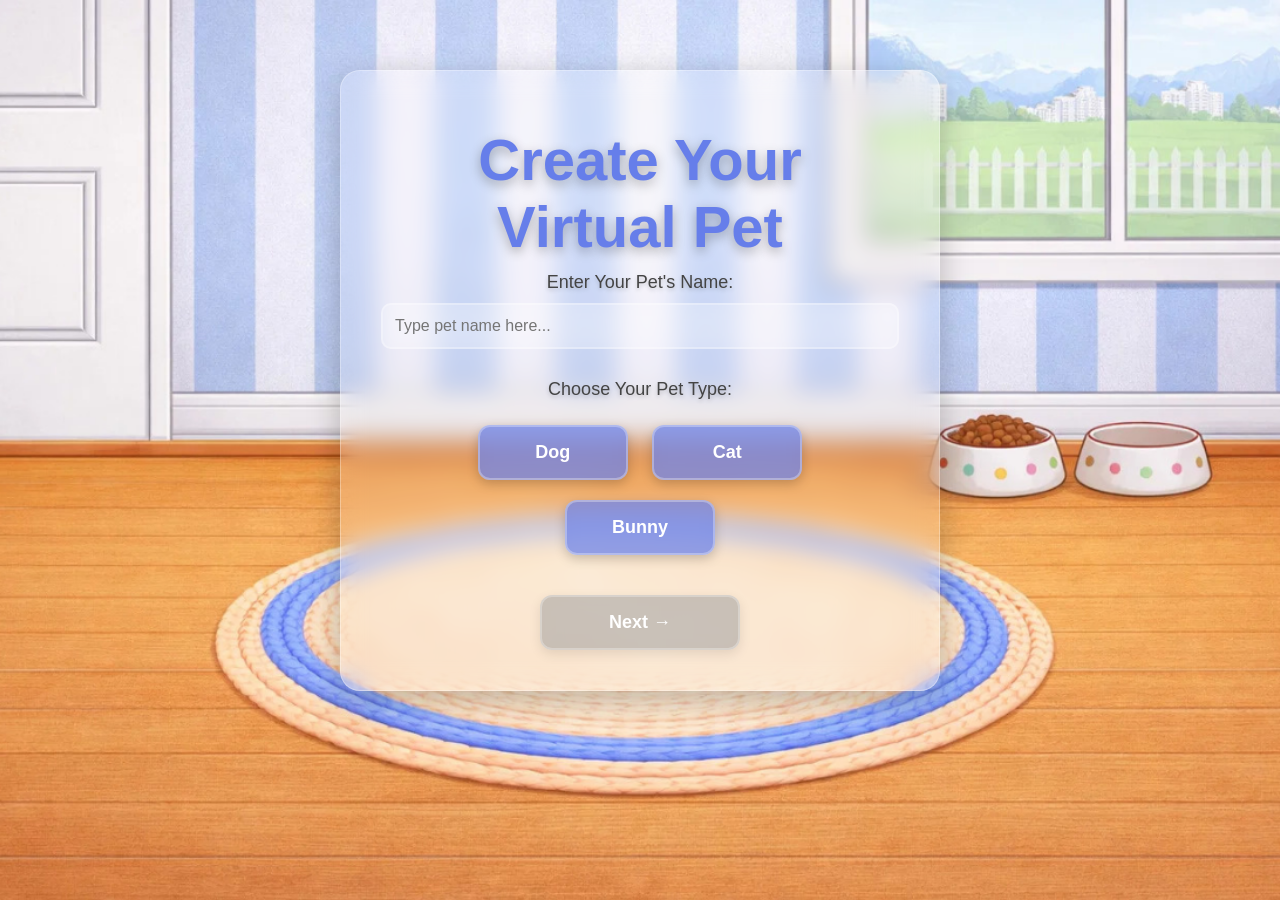
<file: Pet_Sim/Rest.html>
<!DOCTYPE html>
<html lang="en">
<head>
    <meta charset="UTF-8">
    <meta name="viewport" content="width=device-width, initial-scale=1.0">
    <title>Virtual Pet - Rest</title>
    <link rel="stylesheet" href="styles.css">
</head>
<body>
    <!-- Progress bar -->
    <div class="progress-bar-container">
        <div class="progress-bar-fill" id="progressFill"></div>
        <div class="progress-text" id="progressText"></div>
    </div>

    <div class="page-container">
        <div class="content-box">
            <img id="petImage" src="images/normal_dog.png" alt="Your pet">
        </div>
    </div>

    <button class="action-title-btn">Rest</button>

    <a href="Home.html" class="home-btn">Home</a>

    <script src="script.js"></script>
</body>
</html>
</file>
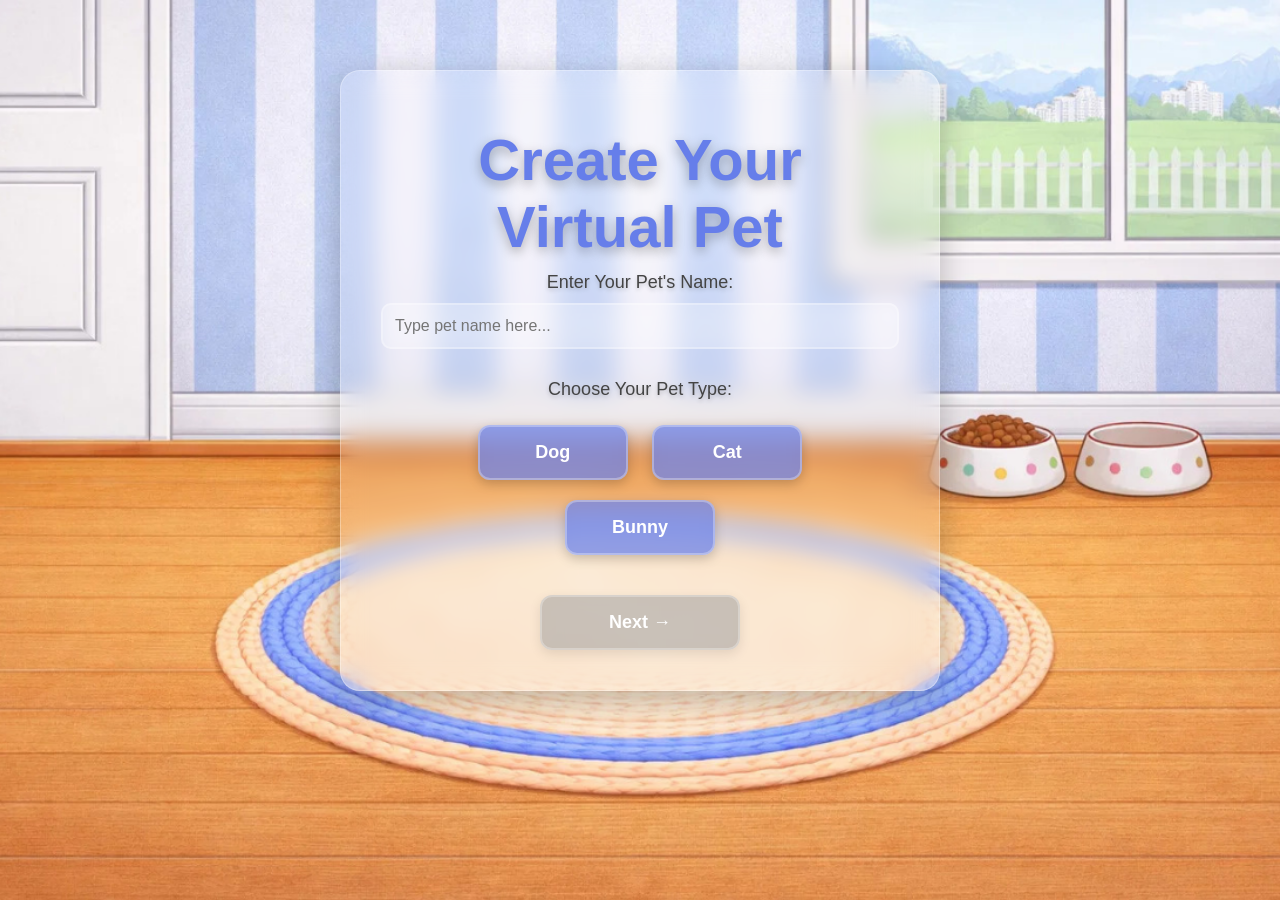
<file: Pet_Sim/Selection.html>
<!DOCTYPE html>
<html lang="en">
<head>
    <meta charset="UTF-8">
    <meta name="viewport" content="width=device-width, initial-scale=1.0">
    <!-- <meta http-equiv="refresh" content="0;url=Selection.html"> -->
    <title> Virtual Pet - Setup </title>
    <!-- Link to external CSS file -->
    <link rel="stylesheet" href="styles.css">
</head>
<body>
    <!-- Main container for setup page -->
    <div class="container">
        <!-- Page title -->
        <h1>Create Your Virtual Pet</h1>
        
        <!-- Pet name input section -->
        <div class="input-section">
            <label for="petName">Enter Your Pet's Name:</label>
            <input 
                type="text" 
                id="petName" 
                placeholder="Type pet name here..."
            >
        </div>

        <!-- Pet type selection section -->
        <div class="pet-selection">
            <p>Choose Your Pet Type:</p>
            
            <!-- Three buttons for pet selection -->
            <button class="pet-btn" id="dogBtn" onclick="selectPet('dog')">
                Dog
            </button>
            
            <button class="pet-btn" id="catBtn" onclick="selectPet('cat')">
                Cat
            </button>
            
            <button class="pet-btn" id="bunnyBtn" onclick="selectPet('bunny')">
                Bunny
            </button>
        </div>

        <!-- Next button to go to home page -->
        <button class="next-btn" id="nextBtn" onclick="goToHome()">
            Next →
        </button>
    </div>

    <!-- Link to external JavaScript file -->
    <script src="script.js"></script>
</body>
</html>
</file>
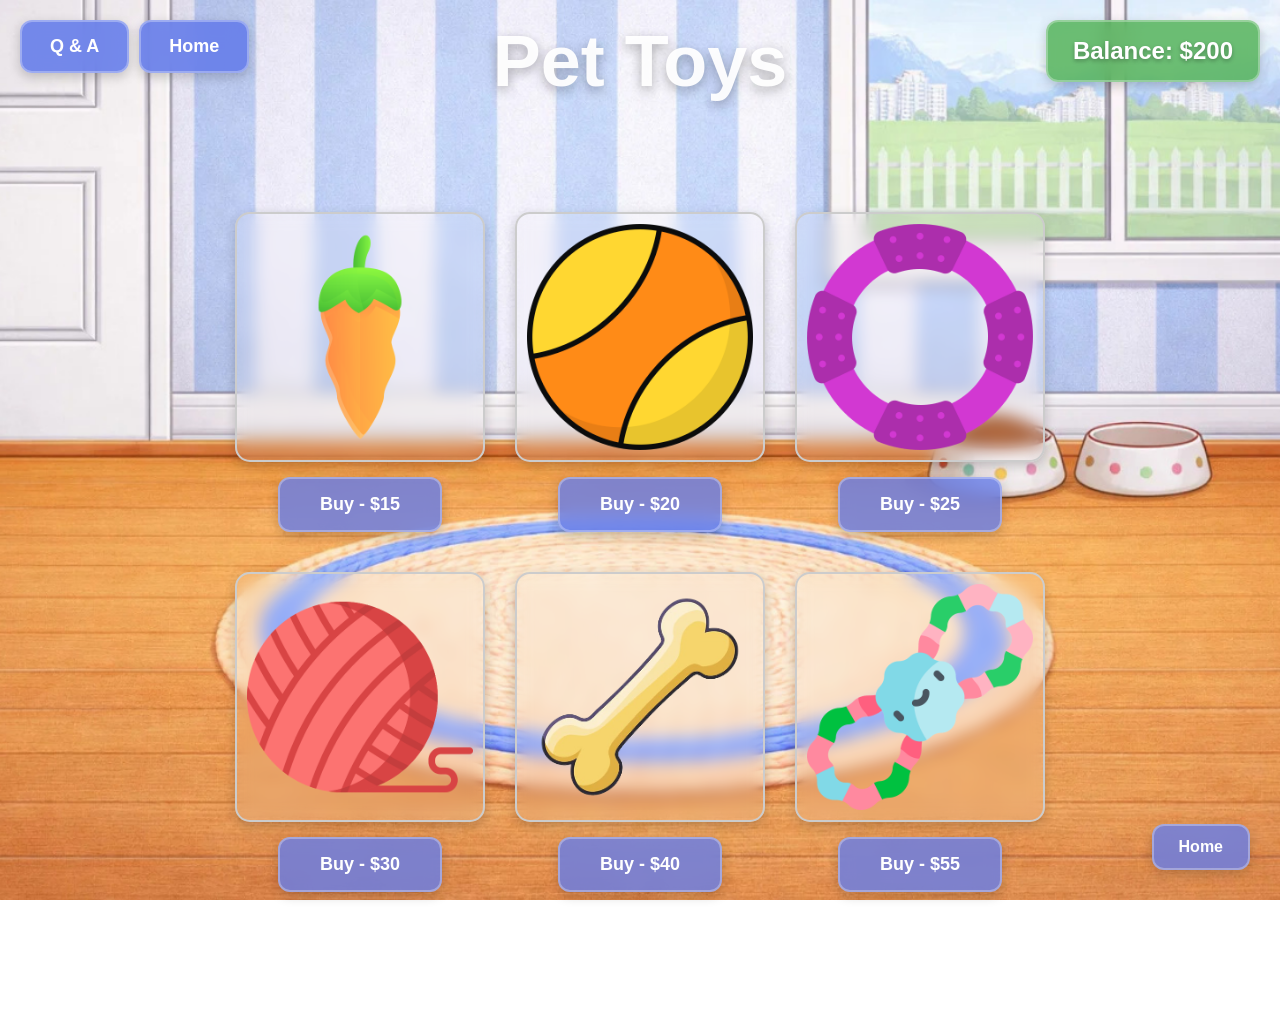
<file: Pet_Sim/Toys.html>
<!DOCTYPE html>
<html lang="en">
<head>
    <meta charset="UTF-8">
    <meta name="viewport" content="width=device-width, initial-scale=1.0">
    <title>Virtual Pet - Toys</title>
    <link rel="stylesheet" href="styles.css">
</head>
<body>
    <h1 class="toys-title">Pet Toys</h1>
    <div class="toys-balance">Balance: $<span id="toysMoneyDisplay">0</span></div>

    <!-- Top Buttons -->
    <div class="top-buttons">
        <a href="Q and A.html" class="qa-btn">Q & A</a>
        <a href="Home.html" class="qa-btn">Home</a>
    </div>

    <div class="toys-container">
        <!-- First row of 3 toys -->
        <div class="toys-row">
            <div class="toy-item" data-toy-id="1">
                <div class="toy-rectangle">
                    <img src="images/carrots.png" alt="Carrots" class="toy-image">
                </div>
                <button class="buy-btn" data-toy="1" data-price="15">Buy - $15</button>
            </div>

            <div class="toy-item" data-toy-id="2">
                <div class="toy-rectangle">
                    <img src="images/pet-ball.png" alt="Ball" class="toy-image">
                </div>
                <button class="buy-btn" data-toy="2" data-price="20">Buy - $20</button>
            </div>

            <div class="toy-item" data-toy-id="3">
                <div class="toy-rectangle">
                    <img src="images/circle-toy.png" alt="Circle Toy" class="toy-image">
                </div>
                <button class="buy-btn" data-toy="3" data-price="25">Buy - $25</button>
            </div>
        </div>

        <!-- Second row of 3 toys -->
        <div class="toys-row">
            <div class="toy-item" data-toy-id="4">
                <div class="toy-rectangle">
                    <img src="images/yarn.png" alt="Yarn" class="toy-image">
                </div>
                <button class="buy-btn" data-toy="4" data-price="30">Buy - $30</button>
            </div>

            <div class="toy-item" data-toy-id="5">
                <div class="toy-rectangle">
                    <img src="images/dog-bone.png" alt="Bone" class="toy-image">
                </div>
                <button class="buy-btn" data-toy="5" data-price="40">Buy - $40</button>
            </div>

            <div class="toy-item" data-toy-id="6">
                <div class="toy-rectangle">
                    <img src="images/dog-toy.png" alt="Premium Toy" class="toy-image">
                </div>
                <button class="buy-btn" data-toy="6" data-price="55">Buy - $55</button>
            </div>
        </div>
    </div>

    <!-- Home button at bottom -->
    <a href="Home.html" class="home-btn">Home</a>

    <script src="script.js"></script>
    <script>
        // Toy image mappings
        const toyImages = {
            1: 'images/carrots.png',
            2: 'images/pet-ball.png',
            3: 'images/circle-toy.png',
            4: 'images/yarn.png',
            5: 'images/dog-bone.png',
            6: 'images/dog-toy.png'
        };

        // Function to handle toy purchase
        function buyToy(toyId, price) {
            const state = getGameState();
            
            // Initialize toys array if it doesn't exist
            if (!state.ownedToys) {
                state.ownedToys = [];
            }
            
            // Check if already owned
            if (state.ownedToys.includes(toyId)) {
                // If already owned, select it as active
                state.activeToy = toyId;
                saveGameState(state);
                alert('Toy equipped!');
                updateToysDisplay();
                return;
            }
            
            // Check if can afford
            if (state.money >= price) {
                // Deduct money
                state.money -= price;
                // Add to owned toys
                state.ownedToys.push(toyId);
                // Set as active toy
                state.activeToy = toyId;
                saveGameState(state);
                
                alert(`Toy purchased and equipped for $${price}!`);
                updateToysDisplay();
            } else {
                alert(`Not enough money! You need $${price} but only have $${state.money}.`);
            }
        }

        // Update display based on owned toys and money
        function updateToysDisplay() {
            const state = getGameState();
            const ownedToys = state.ownedToys || [];
            const activeToy = state.activeToy || null;
            
            // Update money display
            const moneyDisplay = document.getElementById('toysMoneyDisplay');
            if (moneyDisplay) {
                moneyDisplay.textContent = state.money;
            }
            
            // Update each toy item
            document.querySelectorAll('.toy-item').forEach(item => {
                const toyId = parseInt(item.dataset.toyId);
                const button = item.querySelector('.buy-btn');
                const price = parseInt(button.dataset.price);
                const rectangle = item.querySelector('.toy-rectangle');
                const image = item.querySelector('.toy-image');
                
                // Check if owned
                const isOwned = ownedToys.includes(toyId);
                const isActive = activeToy === toyId;
                const canAfford = state.money >= price;
                
                if (isOwned) {
                    // Owned - change button to "Equip" or "Equipped"
                    if (isActive) {
                        button.textContent = 'Equipped';
                        button.disabled = true;
                        button.classList.add('equipped');
                        button.classList.remove('insufficient-funds');
                        rectangle.style.border = '4px solid #FFD700';
                        image.style.filter = 'grayscale(0%)';
                        image.style.opacity = '1';
                    } else {
                        button.textContent = 'Equip';
                        button.disabled = false;
                        button.classList.remove('equipped', 'insufficient-funds');
                        rectangle.style.border = '2px solid #ccc';
                        image.style.filter = 'grayscale(0%)';
                        image.style.opacity = '1';
                    }
                } else {
                    // Not owned - show buy button
                    button.textContent = `Buy - $${price}`;
                    rectangle.style.border = '2px solid #ccc';
                    
                    if (!canAfford) {
                        button.disabled = true;
                        button.classList.add('insufficient-funds');
                        button.classList.remove('equipped');
                        image.style.filter = 'grayscale(100%)';
                        image.style.opacity = '0.5';
                    } else {
                        button.disabled = false;
                        button.classList.remove('insufficient-funds', 'equipped');
                        image.style.filter = 'grayscale(0%)';
                        image.style.opacity = '1';
                    }
                }
            });
        }

        // Add click handlers to all buy buttons
        document.querySelectorAll('.buy-btn').forEach(button => {
            button.addEventListener('click', function() {
                const toyId = parseInt(this.dataset.toy);
                const price = parseInt(this.dataset.price);
                buyToy(toyId, price);
            });
        });

        // Initialize on page load
        window.addEventListener('DOMContentLoaded', function() {
            updateToysDisplay();
        });
    </script>
</body>
</html>
</file>
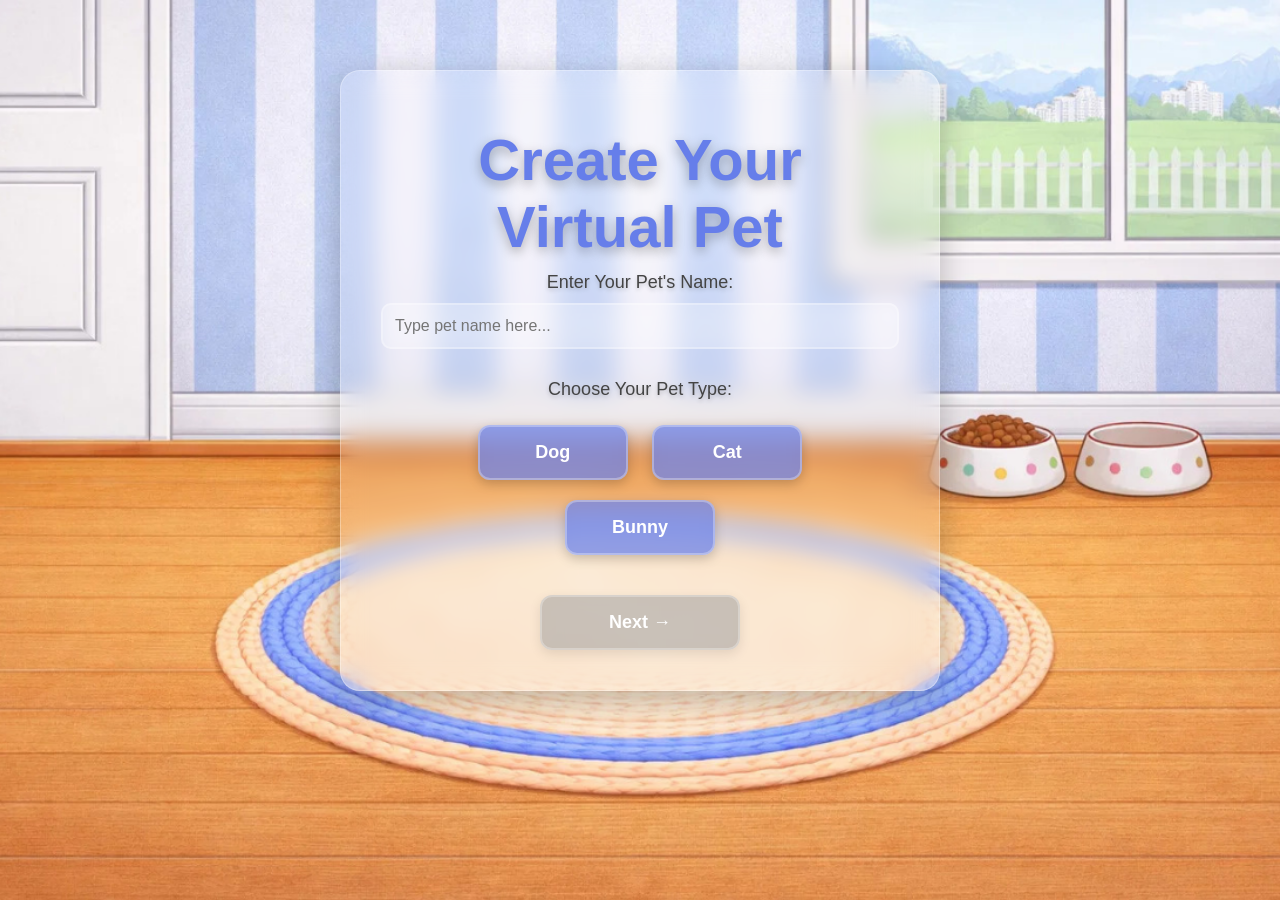
<file: Pet_Sim/Vet.html>
<!DOCTYPE html>
<html lang="en">
<head>
    <meta charset="UTF-8">
    <meta name="viewport" content="width=device-width, initial-scale=1.0">
    <title>Virtual Pet - Vet</title>
    <link rel="stylesheet" href="styles.css">
</head>
<body>
    <!-- Progress bar -->
    <div class="progress-bar-container">
        <div class="progress-bar-fill" id="progressFill"></div>
        <div class="progress-text" id="progressText"></div>
    </div>

    <div class="page-container">
        <div class="content-box">
            <img id="petImage" src="images/normal_dog.png" alt="Your pet">
        </div>
    </div>

    <button class="action-title-btn">Vet</button>
    <div class="action-helper-text">(Health +3)</div>

    <a href="Home.html" class="home-btn">Home</a>

    <script src="script.js"></script>
</body>
</html>
</file>
<file: Pet_Sim/styles.css>
/* ============================================================
   GLASSMORPHISM VIRTUAL PET SIMULATOR - MODERN PROFESSIONAL DESIGN
   ============================================================ */

/* ============================================================
   GLOBAL RESET & BASE STYLES
   ============================================================ */

/* Remove default spacing from browser */
* {
    margin: 0;
    padding: 0;
    box-sizing: border-box;
}

/* Style the entire page background with Pet background image */
body {
    font-family: 'Segoe UI', Tahoma, Geneva, Verdana, sans-serif;
    background-image: url('images/Pet\ background.png');
    background-size: cover;
    background-position: center;
    background-attachment: fixed;
    background-repeat: no-repeat;
    padding: 20px;
    color: #333;
    min-height: 100vh;
}

/* ============================================================
   GLASSMORPHISM CONTAINER STYLES
   ============================================================ */

/* Main container - Glassmorphism card */
.container {
    max-width: 600px;
    margin: 50px auto;
    background: rgba(255, 255, 255, 0.15);
    backdrop-filter: blur(12px);
    -webkit-backdrop-filter: blur(12px);
    border: 1px solid rgba(255, 255, 255, 0.3);
    box-shadow: 0 8px 32px rgba(0, 0, 0, 0.25);
    border-radius: 20px;
    padding: 40px;
    text-align: center;
}

/* ============================================================
   TYPOGRAPHY & HEADINGS
   ============================================================ */

/* Main page title */
h1 {
    color: rgba(102, 126, 234, 1);
    margin-top: 15px;
    margin-bottom: 12px;
    text-align: center;
    font-size: 58px;
    font-family: 'Maiandra GD', 'Segoe UI', sans-serif;
    text-shadow: 0 4px 12px rgba(0, 0, 0, 0.3);
}

/* ============================================================
   FORM INPUT STYLES
   ============================================================ */

/* Section for name input */
.input-section {
    margin-bottom: 30px;
}

/* Label for input box */
label {
    display: block;
    font-size: 18px;
    margin-bottom: 10px;
    color: #444;
    text-shadow: 0 2px 4px rgba(0, 0, 0, 0.2);
}

/* Text input box styling - Glassmorphism */
input[type="text"] {
    width: 100%;
    padding: 12px;
    font-size: 16px;
    border: 2px solid rgba(255, 255, 255, 0.3);
    border-radius: 10px;
    background: rgba(255, 255, 255, 0.2);
    backdrop-filter: blur(8px);
    -webkit-backdrop-filter: blur(8px);
    color: #333;
    transition: all 0.3s ease;
}

/* Change border color when typing */
input[type="text"]:focus {
    outline: none;
    border-color: rgba(255, 255, 255, 0.6);
    background: rgba(255, 255, 255, 0.3);
    box-shadow: 0 4px 12px rgba(0, 0, 0, 0.2);
}

/* ============================================================
   PET SELECTION STYLES
   ============================================================ */

/* Section for pet selection buttons */
.pet-selection {
    margin-bottom: 30px;
}

.pet-selection p {
    font-size: 18px;
    margin-bottom: 15px;
    color: #444;
    text-shadow: 0 2px 4px rgba(0, 0, 0, 0.2);
}

/* Style for pet selection buttons - Modern interactive */
.pet-btn {
    width: 150px;
    padding: 15px;
    margin: 10px;
    font-size: 18px;
    border: 2px solid rgba(255, 255, 255, 0.3);
    background: rgba(102, 126, 234, 0.7);
    backdrop-filter: blur(8px);
    -webkit-backdrop-filter: blur(8px);
    border-radius: 12px;
    cursor: pointer;
    color: white;
    font-weight: 600;
    transition: all 0.3s ease;
    box-shadow: 0 4px 12px rgba(0, 0, 0, 0.2);
}

/* Hover effect for pet buttons */
.pet-btn:hover {
    transform: translateY(-3px);
    box-shadow: 0 8px 20px rgba(102, 126, 234, 0.5);
    border-color: rgba(255, 255, 255, 0.6);
    background: rgba(102, 126, 234, 0.9);
}

/* Style when a pet button is selected */
.pet-btn.selected {
    border-color: rgba(255, 255, 255, 0.8);
    background: rgba(102, 126, 234, 1);
    box-shadow: 0 0 20px rgba(102, 126, 234, 0.8), 0 8px 20px rgba(0, 0, 0, 0.3);
    transform: scale(1.05);
}
/* ============================================================
   BUTTON STYLES - Modern Interactive Design
   ============================================================ */

/* Next button styling - Modern glassmorphism */
.next-btn {
    width: 200px;
    padding: 15px;
    font-size: 18px;
    font-weight: bold;
    background: rgba(102, 126, 234, 0.8);
    backdrop-filter: blur(8px);
    -webkit-backdrop-filter: blur(8px);
    color: white;
    border: 2px solid rgba(255, 255, 255, 0.3);
    border-radius: 12px;
    cursor: pointer;
    transition: all 0.3s ease;
    box-shadow: 0 4px 12px rgba(0, 0, 0, 0.2);
}

/* Hover effect for next button */
.next-btn:hover {
    transform: translateY(-3px);
    box-shadow: 0 8px 20px rgba(102, 126, 234, 0.5);
    background: rgba(102, 126, 234, 1);
    border-color: rgba(255, 255, 255, 0.6);
}

/* Disabled button style (when requirements not met) */
.next-btn:disabled {
    background: rgba(150, 150, 150, 0.5);
    cursor: not-allowed;
    transform: none;
    box-shadow: 0 4px 12px rgba(0, 0, 0, 0.1);
}

/* ============================================================
   HOME PAGE LAYOUT
   ============================================================ */

/* Home page layout */
.home-container {
    display: flex;
    justify-content: space-between;
    align-items: center;
    height: auto;
    padding: 15px 20px 20px 20px;
    gap: 20px;
    margin-top: 140px;
    margin-bottom: 20px;
}

.side-buttons {
    display: flex;
    flex-direction: column;
    gap: 10px;
    flex: 0 0 auto;
    justify-content: center;
    align-items: center;
    width: 240px;
}

.center-box {
    flex: 1;
    display: flex;
    justify-content: center;
    align-items: center;
}

/* Pet name box - Glassmorphism with subtle glow */
.pet-name-box {
    background: rgba(255, 255, 255, 0.15);
    backdrop-filter: blur(12px);
    -webkit-backdrop-filter: blur(12px);
    border: 1px solid rgba(255, 255, 255, 0.3);
    box-shadow: 0 8px 32px rgba(0, 0, 0, 0.25);
    padding: 15px 25px;
    border-radius: 20px;
    text-align: center;
    position: relative;
}

.pet-name-box h2 {
    color: rgba(102, 126, 234, 1);
    font-size: 36px;
    margin: 0;
    font-weight: 600;
    letter-spacing: 2px;
    text-shadow: 0 4px 12px rgba(0, 0, 0, 0.3);
}

.pet-display-area {
    display: flex;
    justify-content: center;
    align-items: center;
    gap: 10px;
    margin: 8px auto 0;
}

/* Pet Image - Enhanced with soft glow and transparency */
#petImage {
    max-width: 180px;
    max-height: 180px;
    width: 100%;
    height: auto;
    border-radius: 20px;
    object-fit: contain;
    filter: drop-shadow(0 8px 20px rgba(0, 0, 0, 0.3));
}

#activeToyImage {
    max-width: 90px;
    max-height: 90px;
    width: 100%;
    height: auto;
    object-fit: contain;
    filter: drop-shadow(0 4px 12px rgba(0, 0, 0, 0.2));
}

/* Action buttons - Modern glassmorphism style */
.action-btn {
    padding: 18px 15px;
    font-size: 18px;
    font-weight: 600;
    border: 2px solid rgba(255, 255, 255, 0.3);
    border-radius: 15px 15px 0 0;
    cursor: pointer;
    transition: all 0.3s ease;
    text-decoration: none;
    display: block;
    text-align: center;
    background: rgba(102, 126, 234, 0.8);
    backdrop-filter: blur(10px);
    -webkit-backdrop-filter: blur(10px);
    color: white;
    width: 240px;
    white-space: nowrap;
    box-shadow: 0 4px 12px rgba(0, 0, 0, 0.2);
}

.action-btn:hover {
    transform: translateY(-2px);
    box-shadow: 0 8px 20px rgba(102, 126, 234, 0.5);
    background: rgba(102, 126, 234, 0.9);
    border-color: rgba(255, 255, 255, 0.5);
}

.action-btn:active {
    transform: translateY(0);
}

/* ============================================================
   ACTION PAGES & CONTENT BOXES
   ============================================================ */

/* Page container for action pages */
.page-container {
    display: flex;
    justify-content: center;
    align-items: center;
    height: 100vh;
    padding: 20px;
    position: relative;
}

/* Content box for action pages - Glassmorphism */
.content-box {
    width: 400px;
    height: 400px;
    background: rgba(255, 255, 255, 0.15);
    backdrop-filter: blur(12px);
    -webkit-backdrop-filter: blur(12px);
    border: 1px solid rgba(255, 255, 255, 0.3);
    box-shadow: 0 8px 32px rgba(0, 0, 0, 0.25);
    border-radius: 20px;
}

/* Home button styling - Modern glassmorphism */
.home-btn {
    position: fixed;
    bottom: 30px;
    right: 30px;
    padding: 12px 25px;
    font-size: 16px;
    font-weight: 600;
    background: rgba(102, 126, 234, 0.8);
    backdrop-filter: blur(8px);
    -webkit-backdrop-filter: blur(8px);
    color: white;
    border: 2px solid rgba(255, 255, 255, 0.3);
    border-radius: 12px;
    cursor: pointer;
    text-decoration: none;
    transition: all 0.3s ease;
    box-shadow: 0 4px 12px rgba(0, 0, 0, 0.2);
}

.home-btn:hover {
    transform: translateY(-3px);
    box-shadow: 0 8px 20px rgba(102, 126, 234, 0.5);
    background: rgba(102, 126, 234, 1);
    border-color: rgba(255, 255, 255, 0.5);
}

.home-btn:active {
    transform: translateY(0);
}

/* Action title button styling - Glassmorphism */
.action-title-btn {
    position: fixed;
    right: 80px;
    top: 50%;
    transform: translateY(-50%);
    padding: 25px 50px;
    font-size: 48px;
    font-weight: 600;
    background: rgba(102, 126, 234, 0.8);
    backdrop-filter: blur(12px);
    -webkit-backdrop-filter: blur(12px);
    color: white;
    border: 2px solid rgba(255, 255, 255, 0.3);
    border-radius: 15px;
    cursor: pointer;
    text-decoration: none;
    transition: all 0.3s ease;
    box-shadow: 0 8px 32px rgba(0, 0, 0, 0.25);
}

.action-title-btn:hover {
    transform: translateY(-50%) scale(1.05);
    box-shadow: 0 12px 40px rgba(102, 126, 234, 0.6);
    border-color: rgba(255, 255, 255, 0.5);
}

.action-title-btn:active {
    transform: translateY(-50%) scale(1);
}

/* Action helper text styling */
.action-helper-text {
    position: fixed;
    right: 80px;
    top: 50%;
    transform: translateY(80px);
    font-size: 18px;
    color: rgba(255, 255, 255, 0.9);
    font-style: italic;
    text-shadow: 0 2px 8px rgba(0, 0, 0, 0.5);
}

/* ============================================================
   PROGRESS BARS - Glossy Modern Design
   ============================================================ */

/* Progress bar styling - Top of page */
.progress-bar-container {
    position: fixed;
    top: 20px;
    left: 50%;
    transform: translateX(-50%);
    width: 300px;
    height: 40px;
    background: rgba(255, 50, 50, 0.8);
    backdrop-filter: blur(8px);
    -webkit-backdrop-filter: blur(8px);
    border: 2px solid rgba(255, 255, 255, 0.3);
    border-radius: 20px;
    overflow: hidden;
    box-shadow: 0 4px 12px rgba(0, 0, 0, 0.2), inset 0 2px 4px rgba(0, 0, 0, 0.2);
    z-index: 1000;
}

.progress-bar-fill {
    height: 100%;
    background: linear-gradient(90deg, rgba(0, 204, 0, 0.9) 0%, rgba(0, 255, 0, 1) 100%);
    width: 50%;
    transition: width 0.3s ease;
    display: flex;
    align-items: center;
    justify-content: center;
    color: white;
    font-weight: bold;
    font-size: 14px;
    box-shadow: 0 2px 8px rgba(0, 204, 0, 0.5);
    text-shadow: 0 2px 4px rgba(0, 0, 0, 0.3);
}

.progress-text {
    position: absolute;
    width: 100%;
    height: 100%;
    display: flex;
    align-items: center;
    justify-content: center;
    color: white;
    font-weight: bold;
    font-size: 16px;
    z-index: 10;
    text-shadow: 0 2px 4px rgba(0, 0, 0, 0.5);
}

/* Activity progress bars on Home page */
.activity-progress-section {
    margin-top: 20px;
    display: flex;
    flex-direction: column;
    gap: 10px;
}

.activity-progress {
    display: flex;
    align-items: center;
    gap: 10px;
    font-size: 12px;
}

.activity-label {
    min-width: 80px;
    color: rgba(255, 255, 255, 0.95);
    font-weight: 600;
    text-shadow: 0 2px 4px rgba(0, 0, 0, 0.3);
}

.small-progress-bar {
    flex: 1;
    height: 20px;
    background: rgba(255, 255, 255, 0.2);
    backdrop-filter: blur(8px);
    -webkit-backdrop-filter: blur(8px);
    border: 2px solid rgba(255, 255, 255, 0.4);
    border-radius: 10px;
    overflow: hidden;
    position: relative;
    box-shadow: inset 0 2px 4px rgba(0, 0, 0, 0.2);
}

.small-progress-fill {
    height: 100%;
    background: linear-gradient(90deg, rgba(255, 255, 255, 0.7) 0%, rgba(255, 255, 255, 0.95) 100%);
    width: 50%;
    transition: width 0.3s ease;
    box-shadow: 0 2px 6px rgba(255, 255, 255, 0.5);
}

.small-progress-text {
    position: absolute;
    width: 100%;
    height: 100%;
    display: flex;
    align-items: center;
    justify-content: center;
    color: #333;
    font-weight: bold;
    font-size: 11px;
    z-index: 10;
    text-shadow: 0 1px 2px rgba(255, 255, 255, 0.8);
}

/* Button with progress bar wrapper */
.button-with-progress {
    display: flex;
    flex-direction: column;
    gap: 0;
    width: 240px;
}

/* Progress bar under buttons - Glossy design */
.button-progress-bar {
    height: 18px;
    background: rgba(255, 50, 50, 0.7);
    backdrop-filter: blur(8px);
    -webkit-backdrop-filter: blur(8px);
    border: none;
    border-radius: 0 0 12px 12px;
    overflow: hidden;
    position: relative;
    box-shadow: inset 0 2px 4px rgba(0, 0, 0, 0.2);
}

.button-progress-fill {
    height: 100%;
    background: linear-gradient(90deg, rgba(0, 204, 0, 0.9) 0%, rgba(0, 255, 0, 1) 100%);
    width: 50%;
    transition: width 0.3s ease;
    box-shadow: 0 2px 6px rgba(0, 204, 0, 0.5);
}

.button-progress-text {
    position: absolute;
    width: 100%;
    height: 100%;
    display: flex;
    align-items: center;
    justify-content: center;
    color: white;
    font-weight: bold;
    font-size: 12px;
    z-index: 10;
    text-shadow: 0 2px 4px rgba(0, 0, 0, 0.5);
}

/* ============================================================
   TOP RIGHT INFO BOXES - Glassmorphism Design
   ============================================================ */

/* Total box styling - Glassmorphism with gold accent */
.total-box {
    position: fixed;
    top: 20px;
    right: 310px;
    display: flex;
    align-items: center;
    gap: 10px;
    padding: 14px 24px;
    background: rgba(102, 126, 234, 0.9);
    backdrop-filter: blur(10px);
    -webkit-backdrop-filter: blur(10px);
    border: 2px solid rgba(255, 255, 255, 0.3);
    border-radius: 12px;
    font-size: 18px;
    font-weight: 600;
    color: white;
    box-shadow: 0 4px 12px rgba(0, 0, 0, 0.2);
    text-shadow: 0 2px 4px rgba(0, 0, 0, 0.3);
    z-index: 999;
}

/* Restart button styling - Glassmorphism */
.restart-btn {
    position: fixed;
    top: 20px;
    right: 20px;
    padding: 14px 24px;
    font-size: 18px;
    font-weight: 600;
    background: rgba(102, 126, 234, 0.9);
    backdrop-filter: blur(10px);
    -webkit-backdrop-filter: blur(10px);
    color: white;
    border: 2px solid rgba(255, 255, 255, 0.3);
    border-radius: 12px;
    cursor: pointer;
    transition: all 0.3s ease;
    text-decoration: none;
    white-space: nowrap;
    box-shadow: 0 4px 12px rgba(0, 0, 0, 0.2);
}

/* Hover effect for restart button */
.restart-btn:hover {
    transform: translateY(-3px);
    box-shadow: 0 8px 20px rgba(102, 126, 234, 0.5);
    background: rgba(102, 126, 234, 1);
    border-color: rgba(255, 255, 255, 0.5);
}

/* Active effect for restart button */
.restart-btn:active {
    transform: translateY(0);
}

/* End Game button styling - Glassmorphism */
.end-game-btn {
    position: fixed;
    top: 20px;
    right: 155px;
    padding: 14px 24px;
    font-size: 18px;
    font-weight: 600;
    background: rgba(102, 126, 234, 0.9);
    backdrop-filter: blur(10px);
    -webkit-backdrop-filter: blur(10px);
    color: white;
    border: 2px solid rgba(255, 255, 255, 0.3);
    border-radius: 12px;
    cursor: pointer;
    transition: all 0.3s ease;
    text-decoration: none;
    white-space: nowrap;
    display: inline-block;
    box-shadow: 0 4px 12px rgba(0, 0, 0, 0.2);
}

/* Hover effect for end game button */
.end-game-btn:hover {
    transform: translateY(-3px);
    box-shadow: 0 8px 20px rgba(102, 126, 234, 0.5);
    background: rgba(102, 126, 234, 1);
    border-color: rgba(255, 255, 255, 0.5);
}

/* Active effect for end game button */
.end-game-btn:active {
    transform: translateY(0);
}
/* ============================================================
   SPEECH BUBBLE - Glassmorphism Design
   ============================================================ */

/* Speech bubble styling - tooltip above pet image */
.speech-bubble {
    position: absolute;
    top: -70px;
    left: 50%;
    transform: translateX(-50%);
    background: rgba(255, 235, 59, 0.95);
    backdrop-filter: blur(8px);
    -webkit-backdrop-filter: blur(8px);
    border: 2px solid rgba(255, 255, 255, 0.4);
    border-radius: 12px;
    padding: 12px 20px;
    font-size: 28px;
    font-weight: bold;
    color: #333;
    white-space: nowrap;
    box-shadow: 0 4px 12px rgba(0, 0, 0, 0.3);
    z-index: 100;
}

.speech-bubble::after {
    content: '';
    position: absolute;
    top: 100%;
    left: 50%;
    transform: translateX(-50%);
    border: 8px solid transparent;
    border-top: 8px solid rgba(255, 235, 59, 0.95);
}

/* ============================================================
   TOP NAVIGATION BUTTONS
   ============================================================ */

/* Top Buttons Container */
.top-buttons {
    position: fixed;
    top: 20px;
    left: 20px;
    display: flex;
    gap: 10px;
    z-index: 999;
}

/* Q&A Button styling - Glassmorphism */
.qa-btn {
    padding: 14px 28px;
    font-size: 18px;
    font-weight: 600;
    background: rgba(102, 126, 234, 0.9);
    backdrop-filter: blur(10px);
    -webkit-backdrop-filter: blur(10px);
    color: white;
    border: 2px solid rgba(255, 255, 255, 0.3);
    border-radius: 12px;
    cursor: pointer;
    text-decoration: none;
    transition: all 0.3s ease;
    box-shadow: 0 4px 12px rgba(0, 0, 0, 0.2);
}

.qa-btn:hover {
    transform: translateY(-3px);
    box-shadow: 0 8px 20px rgba(102, 126, 234, 0.5);
    background: rgba(102, 126, 234, 1);
    border-color: rgba(255, 255, 255, 0.5);
}

.qa-btn:active {
    transform: translateY(0);
}

/* ============================================================
   Q&A PAGE - Glassmorphism Design
   ============================================================ */

/* Q&A Page styling */
.qa-container {
    display: flex;
    justify-content: center;
    align-items: center;
    min-height: 100vh;
    padding: 20px;
}

.qa-box {
    background: rgba(255, 255, 255, 0.15);
    backdrop-filter: blur(12px);
    -webkit-backdrop-filter: blur(12px);
    border: 1px solid rgba(255, 255, 255, 0.3);
    box-shadow: 0 8px 32px rgba(0, 0, 0, 0.25);
    border-radius: 20px;
    padding: 40px;
    width: 100%;
    max-width: 600px;
}

.qa-box h1 {
    color: rgba(102, 126, 234, 1);
    font-size: 48px;
    margin-bottom: 30px;
    text-align: center;
    text-shadow: 0 4px 12px rgba(0, 0, 0, 0.3);
}

.qa-input-group {
    margin-bottom: 25px;
    display: flex;
    flex-direction: column;
    gap: 12px;
}

.qa-input-group label {
    font-size: 16px;
    color: #444;
    font-weight: 600;
    text-shadow: 0 2px 4px rgba(0, 0, 0, 0.2);
}

.qa-input-group input {
    padding: 12px;
    font-size: 16px;
    border: 2px solid rgba(255, 255, 255, 0.3);
    border-radius: 10px;
    font-family: 'Segoe UI', Arial, sans-serif;
    background: rgba(255, 255, 255, 0.2);
    backdrop-filter: blur(8px);
    -webkit-backdrop-filter: blur(8px);
    color: #333;
    transition: all 0.3s ease;
}

.qa-input-group input:focus {
    outline: none;
    border-color: rgba(255, 255, 255, 0.6);
    background: rgba(255, 255, 255, 0.3);
    box-shadow: 0 4px 12px rgba(0, 0, 0, 0.2);
}

.qa-button-group {
    display: flex;
    gap: 10px;
    margin-bottom: 25px;
}

.qa-ask-btn {
    flex: 1;
    padding: 12px 20px;
    font-size: 16px;
    font-weight: 600;
    background: rgba(102, 126, 234, 0.8);
    backdrop-filter: blur(8px);
    -webkit-backdrop-filter: blur(8px);
    color: white;
    border: 2px solid rgba(255, 255, 255, 0.3);
    border-radius: 10px;
    cursor: pointer;
    transition: all 0.3s ease;
    box-shadow: 0 4px 12px rgba(0, 0, 0, 0.2);
}

.qa-ask-btn:hover {
    transform: translateY(-3px);
    box-shadow: 0 8px 20px rgba(102, 126, 234, 0.5);
    background: rgba(102, 126, 234, 1);
    border-color: rgba(255, 255, 255, 0.5);
}

.qa-ask-btn:active {
    transform: translateY(0);
}

.qa-back-btn {
    padding: 12px 20px;
    font-size: 16px;
    font-weight: 600;
    background: rgba(150, 150, 150, 0.8);
    backdrop-filter: blur(8px);
    -webkit-backdrop-filter: blur(8px);
    color: white;
    border: 2px solid rgba(255, 255, 255, 0.3);
    border-radius: 10px;
    cursor: pointer;
    text-decoration: none;
    transition: all 0.3s ease;
    text-align: center;
    display: block;
    box-shadow: 0 4px 12px rgba(0, 0, 0, 0.2);
}

.qa-back-btn:hover {
    transform: translateY(-3px);
    box-shadow: 0 8px 20px rgba(150, 150, 150, 0.5);
    background: rgba(150, 150, 150, 1);
    border-color: rgba(255, 255, 255, 0.5);
}

.qa-back-btn:active {
    transform: translateY(0);
}

.qa-answer-box {
    background: rgba(255, 255, 255, 0.1);
    backdrop-filter: blur(8px);
    -webkit-backdrop-filter: blur(8px);
    border: 2px solid rgba(255, 255, 255, 0.2);
    border-radius: 12px;
    padding: 20px;
    min-height: 100px;
    display: flex;
    align-items: center;
    justify-content: center;
    text-align: center;
    color: #444;
    font-size: 16px;
    line-height: 1.6;
    box-shadow: inset 0 2px 8px rgba(0, 0, 0, 0.1);
}

.qa-answer-box.active {
    background: rgba(102, 126, 234, 0.2);
    border-color: rgba(102, 126, 234, 0.5);
    color: rgba(0, 0, 0, 0.95);
    box-shadow: 0 4px 12px rgba(102, 126, 234, 0.3);
}

/* ============================================================
   COMPETITION GAME STYLES
   ============================================================ */

.competition-container {
    width: 100%;
    min-height: 100vh;
    display: flex;
    justify-content: center;
    align-items: center;
    padding: 20px;
}

.pre-game-state {
    display: flex;
    flex-direction: column;
    align-items: center;
    justify-content: center;
    width: 100%;
    min-height: 100vh;
}

.page-container {
    display: flex;
    justify-content: center;
    align-items: center;
    margin-bottom: 40px;
}

.content-box {
    background: rgba(255, 255, 255, 0.15);
    backdrop-filter: blur(12px);
    -webkit-backdrop-filter: blur(12px);
    border: 1px solid rgba(255, 255, 255, 0.3);
    box-shadow: 0 8px 32px rgba(0, 0, 0, 0.25);
    padding: 0;
    border-radius: 20px;
    text-align: center;
    width: 400px;
    height: 400px;
    display: flex;
    justify-content: center;
    align-items: center;
    overflow: hidden;
}

.content-box img {
    width: 100%;
    height: 100%;
    border-radius: 20px;
    display: block;
    object-fit: cover;
    object-position: center;
    filter: drop-shadow(0 4px 12px rgba(0, 0, 0, 0.2));
}

.game-state {
    display: flex;
    flex-direction: column;
    align-items: center;
    justify-content: center;
    width: 100%;
    min-height: 100vh;
    gap: 20px;
}

.game-info {
    text-align: center;
    margin-bottom: 20px;
}

.game-info h2 {
    color: rgba(255, 255, 255, 0.95);
    font-size: 48px;
    margin: 0 0 15px 0;
    text-shadow: 0 4px 12px rgba(0, 0, 0, 0.3);
}

.score-display {
    font-size: 24px;
    font-weight: bold;
    color: rgba(255, 255, 255, 0.95);
    margin-top: 10px;
    text-shadow: 0 2px 8px rgba(0, 0, 0, 0.5);
}

#gameCanvas {
    border: 3px solid rgba(102, 126, 234, 0.8);
    border-radius: 15px;
    background: linear-gradient(to bottom, #87ceeb 0%, #e0f6ff 100%);
    display: block;
    max-width: 100%;
    height: auto;
    box-shadow: 0 8px 20px rgba(0, 0, 0, 0.3);
}

.game-controls {
    text-align: center;
    font-size: 18px;
    color: rgba(255, 255, 255, 0.9);
    margin-top: 20px;
    text-shadow: 0 2px 4px rgba(0, 0, 0, 0.3);
}

.game-controls p {
    margin: 0;
}

.game-over-state {
    display: flex;
    justify-content: center;
    align-items: center;
    width: 100%;
    min-height: 100vh;
}

.game-over-content {
    background: rgba(255, 255, 255, 0.15);
    backdrop-filter: blur(12px);
    -webkit-backdrop-filter: blur(12px);
    border: 1px solid rgba(255, 255, 255, 0.3);
    box-shadow: 0 8px 32px rgba(0, 0, 0, 0.25);
    border-radius: 20px;
    padding: 60px 80px;
    text-align: center;
    max-width: 600px;
    width: 100%;
}

.game-over-content h2 {
    color: rgba(255, 255, 255, 0.95);
    font-size: 56px;
    margin: 0 0 30px 0;
    text-shadow: 0 4px 12px rgba(0, 0, 0, 0.3);
}

.game-results {
    margin-bottom: 40px;
}

.game-results p {
    font-size: 28px;
    color: rgba(255, 255, 255, 0.95);
    margin: 15px 0;
    font-weight: bold;
    text-shadow: 0 2px 8px rgba(0, 0, 0, 0.3);
}

.game-over-buttons {
    display: flex;
    gap: 20px;
    justify-content: center;
    flex-wrap: wrap;
}

.game-btn {
    padding: 18px 40px;
    font-size: 18px;
    font-weight: 600;
    background: rgba(102, 126, 234, 0.8);
    backdrop-filter: blur(8px);
    -webkit-backdrop-filter: blur(8px);
    color: white;
    border: 2px solid rgba(255, 255, 255, 0.3);
    border-radius: 12px;
    cursor: pointer;
    transition: all 0.3s ease;
    min-width: 200px;
    box-shadow: 0 4px 12px rgba(0, 0, 0, 0.2);
}

.game-btn:hover {
    transform: translateY(-3px);
    box-shadow: 0 8px 20px rgba(102, 126, 234, 0.5);
    background: rgba(102, 126, 234, 1);
    border-color: rgba(255, 255, 255, 0.5);
}

.game-btn:active {
    transform: translateY(0);
}

#homeBtn {
    display: block;
}

/* ============================================================
   TOYS PAGE STYLES - Glassmorphism Design
   ============================================================ */

.toys-container {
    display: flex;
    flex-direction: column;
    justify-content: center;
    align-items: center;
    min-height: 100vh;
    padding: 40px 20px;
    gap: 40px;
}

.toys-title {
    color: rgba(255, 255, 255, 0.95);
    font-size: 72px;
    margin: 0;
    text-align: center;
    font-family: 'Maiandra GD', 'Segoe UI', sans-serif;
    text-shadow: 0 4px 12px rgba(0, 0, 0, 0.3);
}

.toys-balance {
    position: fixed;
    top: 20px;
    right: 20px;
    padding: 15px 25px;
    font-size: 24px;
    font-weight: 600;
    background: rgba(76, 175, 80, 0.8);
    backdrop-filter: blur(8px);
    -webkit-backdrop-filter: blur(8px);
    color: white;
    border: 2px solid rgba(255, 255, 255, 0.3);
    border-radius: 12px;
    box-shadow: 0 4px 12px rgba(0, 0, 0, 0.2);
    z-index: 1000;
    text-shadow: 0 2px 4px rgba(0, 0, 0, 0.3);
}

.toys-row {
    display: flex;
    gap: 30px;
    justify-content: center;
    flex-wrap: wrap;
}

.toy-item {
    display: flex;
    flex-direction: column;
    align-items: center;
    gap: 15px;
}

.toy-rectangle {
    width: 250px;
    height: 250px;
    background: rgba(255, 255, 255, 0.1);
    backdrop-filter: blur(8px);
    -webkit-backdrop-filter: blur(8px);
    border: 2px solid rgba(255, 255, 255, 0.2);
    border-radius: 15px;
    box-shadow: 0 4px 12px rgba(0, 0, 0, 0.2);
    display: flex;
    justify-content: center;
    align-items: center;
    overflow: hidden;
    transition: all 0.3s ease;
}

.toy-rectangle:hover {
    transform: translateY(-5px);
    box-shadow: 0 8px 20px rgba(0, 0, 0, 0.3);
    background: rgba(255, 255, 255, 0.15);
    border-color: rgba(255, 255, 255, 0.3);
}

.toy-image {
    max-width: 100%;
    max-height: 100%;
    object-fit: contain;
    transition: all 0.3s ease;
    padding: 10px;
}

.toy-placeholder {
    font-size: 18px;
    color: #999;
    text-align: center;
    padding: 20px;
}

.buy-btn {
    padding: 15px 40px;
    font-size: 18px;
    font-weight: 600;
    background: rgba(102, 126, 234, 0.8);
    backdrop-filter: blur(8px);
    -webkit-backdrop-filter: blur(8px);
    color: white;
    border: 2px solid rgba(255, 255, 255, 0.3);
    border-radius: 12px;
    cursor: pointer;
    transition: all 0.3s ease;
    text-decoration: none;
    white-space: nowrap;
    box-shadow: 0 4px 12px rgba(0, 0, 0, 0.2);
}

.buy-btn:hover:not(:disabled) {
    transform: translateY(-3px);
    box-shadow: 0 8px 20px rgba(102, 126, 234, 0.5);
    background: rgba(102, 126, 234, 1);
    border-color: rgba(255, 255, 255, 0.5);
}

.buy-btn:active:not(:disabled) {
    transform: translateY(0);
}

.buy-btn.insufficient-funds {
    background: rgba(150, 150, 150, 0.6);
    cursor: not-allowed;
    opacity: 0.6;
}

.buy-btn.equipped {
    background: rgba(76, 175, 80, 0.8);
    cursor: default;
}

.buy-btn:disabled {
    background: rgba(150, 150, 150, 0.5);
    cursor: not-allowed;
    border-color: rgba(255, 255, 255, 0.2);
}
/* ============================================================
   BADGE/ACHIEVEMENT STYLES - Glassmorphism Design
   ============================================================ */

/* Achievement section container */
.achievements-section {
    max-width: 1100px;
    margin: 30px auto 20px auto;
    padding: 15px 15px;
    background: rgba(255, 255, 255, 0.15);
    backdrop-filter: blur(12px);
    -webkit-backdrop-filter: blur(12px);
    border: 1px solid rgba(255, 255, 255, 0.3);
    box-shadow: 0 8px 32px rgba(0, 0, 0, 0.25);
    border-radius: 20px;
}

.achievements-section h2 {
    color: rgba(102, 126, 234, 1);
    text-align: center;
    margin-bottom: 10px;
    font-size: 20px;
    text-shadow: 0 2px 8px rgba(0, 0, 0, 0.3);
}

/* Badge container - centered flex layout with wrapping */
.badge-container {
    display: flex;
    flex-wrap: wrap;           /* wrap to next line on small screens */
    gap: 14px;                 /* space between badges */
    justify-content: center;   /* center badges horizontally */
    align-items: center;
    padding: 8px 6px;
}

/* Individual badge card - consistent size and styling with glassmorphism */
.badge-card {
    /* Default: EARNED state (glassmorphism with gradient glow) */
    background: rgba(102, 126, 234, 0.3);
    backdrop-filter: blur(10px);
    -webkit-backdrop-filter: blur(10px);
    border: 2px solid rgba(102, 126, 234, 0.5);
    border-radius: 15px;
    padding: 10px 10px;
    width: 150px;              /* fixed width for consistency */
    height: 105px;             /* fixed height so content aligns */
    box-sizing: border-box;
    display: flex;
    flex-direction: column;
    justify-content: center;
    align-items: center;
    text-align: center;
    box-shadow: 0 6px 14px rgba(102, 126, 234, 0.4);
    transition: all 0.4s ease;  /* smooth transition between states */
    cursor: default;
}

/* DISABLED state: grayed out badges that haven't been earned yet */
.badge-card.badge-disabled {
    background: rgba(150, 150, 150, 0.2);
    border-color: rgba(150, 150, 150, 0.3);
    box-shadow: 0 4px 8px rgba(0, 0, 0, 0.1);
    opacity: 0.5;
}

/* Hover effect for earned (colored) badges only */
.badge-card:not(.badge-disabled):hover {
    transform: translateY(-6px);
    box-shadow: 0 12px 22px rgba(102, 126, 234, 0.6);
    background: rgba(102, 126, 234, 0.4);
    border-color: rgba(102, 126, 234, 0.7);
}

/* Badge icon/emoji */
.badge-icon {
    font-size: 36px;
    margin-bottom: 6px;
    display: block;
}

/* Badge title */
.badge-title {
    color: rgba(102, 126, 234, 1);
    font-weight: 700;
    font-size: 13px;
    margin-bottom: 4px;
}

/* Badge description */
.badge-description {
    color: rgba(102, 126, 234, 0.9);
    font-size: 11px;
    line-height: 1.2;
}

/* Slide in animation for new badges */
@keyframes slideIn {
    from { opacity: 0; transform: translateY(8px); }
    to   { opacity: 1; transform: translateY(0); }
}

/* Badge notification popup */
/* Badge popup - Glassmorphism design */
.badge-popup {
    position: fixed;
    top: 50%;
    left: 50%;
    transform: translate(-50%, -50%);
    background: rgba(102, 126, 234, 0.95);
    backdrop-filter: blur(12px);
    -webkit-backdrop-filter: blur(12px);
    border: 2px solid rgba(255, 255, 255, 0.4);
    color: white;
    padding: 22px 26px;
    border-radius: 20px;
    box-shadow: 0 10px 30px rgba(0, 0, 0, 0.3);
    z-index: 10000;
    text-align: center;
    animation: popupShow 0.38s ease-out;
}

.badge-popup-icon { font-size: 56px; margin-bottom: 12px; display: block; }
.badge-popup-title { font-size: 20px; font-weight: 800; margin-bottom: 8px; text-shadow: 0 2px 4px rgba(0, 0, 0, 0.2); }
.badge-popup-message { font-size: 14px; margin-bottom: 12px; opacity: 0.95; }
.badge-popup-close {
    background: rgba(255, 255, 255, 0.25);
    backdrop-filter: blur(8px);
    -webkit-backdrop-filter: blur(8px);
    color: white;
    border: 2px solid rgba(255, 255, 255, 0.3);
    padding: 10px 18px;
    border-radius: 10px;
    cursor: pointer;
    transition: all 0.3s ease;
    box-shadow: 0 4px 8px rgba(0, 0, 0, 0.2);
}
.badge-popup-close:hover {
    background: rgba(255, 255, 255, 0.35);
    transform: translateY(-2px);
    box-shadow: 0 6px 12px rgba(0, 0, 0, 0.3);
}

@keyframes popupShow { from { opacity:0; transform: translate(-50%,-50%) scale(0.82);} to { opacity:1; transform: translate(-50%,-50%) scale(1);} }
.badge-popup-overlay { position: fixed; inset: 0; background-color: rgba(0,0,0,0.6); backdrop-filter: blur(4px); -webkit-backdrop-filter: blur(4px); z-index: 9999; }

/* Win Popup - Special glassmorphism styling for final achievement */
.win-popup {
    background: rgba(255, 215, 0, 0.95);
    backdrop-filter: blur(12px);
    -webkit-backdrop-filter: blur(12px);
    border: 3px solid rgba(255, 165, 0, 0.8);
    padding: 40px 50px;
    max-width: 500px;
    box-shadow: 0 12px 40px rgba(255, 215, 0, 0.4);
}

.win-popup .badge-popup-icon {
    font-size: 80px;
}

.win-popup .badge-popup-title {
    font-size: 32px;
    color: #333;
    text-shadow: 2px 2px 4px rgba(255, 255, 255, 0.5);
}

.win-popup .badge-popup-message {
    color: #333;
    font-size: 18px;
    opacity: 1;
}

.win-popup .badge-popup-close {
    background: rgba(102, 126, 234, 0.9);
    backdrop-filter: blur(8px);
    -webkit-backdrop-filter: blur(8px);
    border: 2px solid rgba(255, 255, 255, 0.4);
    padding: 12px 30px;
    font-size: 18px;
    font-weight: 700;
    border-radius: 12px;
    margin-top: 10px;
    box-shadow: 0 6px 16px rgba(0, 0, 0, 0.3);
}

.win-popup .badge-popup-close:hover {
    background: rgba(102, 126, 234, 1);
    transform: scale(1.05);
    box-shadow: 0 8px 20px rgba(102, 126, 234, 0.5);
}

/* Win Popup - Special styling for final achievement */
.win-popup {
    background: linear-gradient(135deg, #ffd700 0%, #ffed4e 100%);
    border: 4px solid #ffa500;
    padding: 40px 50px;
    max-width: 500px;
}

.win-popup .badge-popup-icon {
    font-size: 80px;
}

.win-popup .badge-popup-title {
    font-size: 32px;
    color: #333;
    text-shadow: 2px 2px 4px rgba(0,0,0,0.1);
}

.win-popup .badge-popup-message {
    color: #333;
    font-size: 18px;
    opacity: 1;
}

.win-popup .badge-popup-close {
    background-color: #667eea;
    padding: 12px 30px;
    font-size: 18px;
    font-weight: 700;
    border-radius: 10px;
    margin-top: 10px;
}

.win-popup .badge-popup-close:hover {
    background-color: #5568d3;
    transform: scale(1.05);
}
@media (max-width: 430px) {
    body {
        background-attachment: scroll;
        background-position: center center;
        background-size: cover;
        padding: 12px;
        min-height: 100vh;
    }

    h1 { 
        font-size: 40px; 
        margin-top: 10px; 
        margin-bottom: 6px;
        text-align: center;
    }

    /* FORCE all 3 into one row with flexbox wrapper */
    .total-box, .restart-btn, .end-game-btn {
        position: static;
        flex: 1;
        font-size: 11px;
        padding: 9px 4px;
        text-align: center;
        justify-content: center;
        white-space: nowrap;
        box-sizing: border-box;
    }

    .top-status-row {
        width: 94% !important;
        margin-left: auto;
        margin-right: auto;
        margin-top: 16px;
        margin-bottom: 10px !important;
    }

    /* Wrap the 3 buttons — inject a flex container via the h1 sibling */
    .total-box {
        order: 1;
    }
    .restart-btn {
        order: 2;
    }
    .end-game-btn {
        order: 3;
    }

    /* Row 2: Q&A, Toy Purchase, Help */
    .top-buttons {
        position: static;
        display: grid;
        grid-template-columns: 1fr 1fr 1fr;
        gap: 6px;
        width: 94%;
        margin-left: auto;
        margin-right: auto;
        margin-top: 14px;
        margin-bottom: 10px;
        padding: 0;
    }

  .top-buttons .qa-btn {
        font-size: 12px;
        padding: 10px 4px;
        text-align: center;
        width: 100%;
        height: 44px;
        display: flex;
        align-items: center;
        justify-content: center;
    }

    .home-container {
        flex-direction: column;
        margin-top: 0;
        align-items: center;
        justify-content: flex-start;
        gap: 2px;
        padding: 0;
        width: 94%;
        min-height: calc(100vh - 280px);
    }
    /* Pet centered and large */
    .center-box {
        width: 96%;
        display: flex;
        justify-content: center;
        align-items: center;
        order: -1;
    }

    .pet-name-box {
        padding: 8px;
        text-align: center;
        width: 82%;
    }

    .pet-name-box h2 { 
        font-size: 22px; 
        margin-bottom: 6px;
    }

    #petImage { 
        max-width: 156px;
        max-height: 156px;
    }

    .speech-bubble {
        font-size: 16px;
        padding: 6px 12px;
        top: -46px;
        white-space: nowrap;
    }

    /* 6 action buttons in 2 rows of 3 */
    .side-buttons {
        width: 96%;
        flex-direction: row;
        flex-wrap: wrap;
        justify-content: center;
        column-gap: 6px;
        row-gap: 10px;
        transform: translateY(-30px);
    }

    .button-with-progress {
        width: calc(33.3% - 8px);
    }

    .action-btn {
        width: 100%;
        font-size: 10px;
        padding: 9px 3px;
        white-space: normal;
        text-align: center;
        border-radius: 10px 10px 0 0;
    }

    .button-progress-bar { height: 10px; }

    /* Achievements pinned to bottom */
    .achievements-section {
        position: fixed;
        bottom: 0;
        left: 50%;
        transform: translateX(-50%);
        width: 94%;
        margin: 0;
        padding: 8px 6px;
        border-radius: 12px 12px 0 0;
        z-index: 100;
        background: rgba(255, 255, 255, 0.85);
        backdrop-filter: blur(12px);
    }

    .achievements-section h2 {
        font-size: 13px;
        margin-bottom: 4px;
    }

    .badge-container {
        flex-wrap: nowrap;
        justify-content: space-between;
        gap: 3px;
        padding: 2px;
    }

    .badge-card {
        width: 52px;
        height: 64px;
        padding: 4px;
        border-radius: 10px;
        flex-shrink: 0;
    }

    .badge-icon { font-size: 18px; margin-bottom: 2px; }
    .badge-title { font-size: 7px; margin-bottom: 1px; }
    .badge-description { font-size: 6px; }
}
</file>
<file: Pet_Sim/end-report-styles.css>
/* ============================================================ */
/* FINAL ACHIEVEMENT REPORT STYLES */
/* ============================================================ */

.report-container {
    max-width: 1200px;
    margin: 40px auto;
    padding: 40px;
    background-color: #ffffff;
    box-shadow: 0 4px 20px rgba(0, 0, 0, 0.1);
    border-radius: 12px;
}

.report-title {
    text-align: center;
    font-size: 48px;
    color: #667eea;
    margin-bottom: 40px;
    font-weight: 700;
    text-transform: uppercase;
    letter-spacing: 2px;
    border-bottom: 4px solid #667eea;
    padding-bottom: 20px;
}

/* Section Styling */
.report-section {
    margin-bottom: 40px;
    padding: 30px;
    background-color: #f8f9fa;
    border-radius: 10px;
    border-left: 6px solid #667eea;
}

.section-title {
    font-size: 28px;
    color: #333;
    margin-bottom: 20px;
    font-weight: 600;
    text-transform: uppercase;
    letter-spacing: 1px;
}

/* Pet Information Grid */
.info-grid {
    display: grid;
    grid-template-columns: repeat(2, 1fr);
    gap: 20px;
}

.info-item {
    display: flex;
    justify-content: space-between;
    padding: 15px;
    background-color: #ffffff;
    border-radius: 8px;
    border: 2px solid #e0e0e0;
}

.info-label {
    font-weight: 600;
    color: #555;
    font-size: 18px;
}

.info-value {
    font-weight: 700;
    color: #667eea;
    font-size: 18px;
}

/* Achievement Badges */
.badges-earned {
    padding: 20px;
    background-color: #ffffff;
    border-radius: 8px;
}

.badge-list {
    list-style: none;
    padding: 0;
    margin: 0;
}

.badge-earned {
    padding: 12px 20px;
    margin-bottom: 10px;
    background: linear-gradient(135deg, #667eea 0%, #764ba2 100%);
    color: white;
    border-radius: 8px;
    font-size: 18px;
    font-weight: 600;
    display: flex;
    align-items: center;
    gap: 10px;
}

/* Stats Grid */
.stats-grid {
    display: grid;
    grid-template-columns: repeat(5, 1fr);
    gap: 15px;
}

.stat-item {
    display: flex;
    flex-direction: column;
    align-items: center;
    padding: 20px;
    background-color: #ffffff;
    border-radius: 8px;
    border: 2px solid #e0e0e0;
}

.stat-label {
    font-weight: 600;
    color: #555;
    font-size: 16px;
    margin-bottom: 8px;
    text-transform: uppercase;
}

.stat-value {
    font-weight: 700;
    color: #667eea;
    font-size: 24px;
}

/* Gameplay Summary Grid */
.gameplay-grid {
    display: grid;
    grid-template-columns: 1fr 1fr;
    gap: 30px;
}

.gameplay-column {
    background-color: #ffffff;
    padding: 20px;
    border-radius: 8px;
    border: 2px solid #e0e0e0;
}

.column-title {
    font-size: 20px;
    font-weight: 600;
    color: #667eea;
    margin-bottom: 15px;
    text-transform: uppercase;
}

/* Transaction Log */
.transaction-log {
    max-height: 400px;
    overflow-y: auto;
}

.transaction-list {
    padding-left: 25px;
    margin: 0;
}

.transaction-list li {
    padding: 8px 0;
    border-bottom: 1px solid #e0e0e0;
    font-size: 16px;
}

.transaction-list li:last-child {
    border-bottom: none;
}

/* Action Summary Table */
.action-summary {
    overflow-x: auto;
}

.summary-table {
    width: 100%;
    border-collapse: collapse;
}

.summary-table th {
    background-color: #667eea;
    color: white;
    padding: 12px;
    text-align: left;
    font-weight: 600;
    text-transform: uppercase;
}

.summary-table td {
    padding: 12px;
    border-bottom: 1px solid #e0e0e0;
    font-size: 16px;
}

.summary-table tr:hover {
    background-color: #f0f0f0;
}

.no-data {
    text-align: center;
    color: #999;
    font-style: italic;
    padding: 20px;
}

/* Financial Summary */
.financial-grid {
    display: grid;
    grid-template-columns: repeat(2, 1fr);
    gap: 20px;
}

.financial-item {
    display: flex;
    justify-content: space-between;
    padding: 20px;
    background-color: #ffffff;
    border-radius: 8px;
    border: 2px solid #e0e0e0;
}

.financial-item.highlight {
    border: 3px solid #667eea;
    background-color: #f0f4ff;
}

.financial-label {
    font-weight: 600;
    color: #555;
    font-size: 18px;
}

.financial-value {
    font-weight: 700;
    font-size: 22px;
}

.financial-value.positive {
    color: #4caf50;
}

.financial-value.negative {
    color: #f44336;
}

/* Outcome Section */
.outcome-section {
    background: linear-gradient(135deg, #ffd700 0%, #ffed4e 100%);
    border-left: 6px solid #ffa500;
}

.outcome-box {
    text-align: center;
    padding: 20px;
}

.outcome-title {
    font-size: 36px;
    color: #333;
    margin-bottom: 15px;
    font-weight: 800;
    text-transform: uppercase;
    letter-spacing: 2px;
}

.outcome-message {
    font-size: 24px;
    color: #555;
    font-weight: 600;
}

/* Play Again Button */
.report-actions {
    text-align: center;
    margin-top: 40px;
}

.play-again-btn {
    display: inline-block;
    padding: 18px 60px;
    font-size: 24px;
    font-weight: 700;
    background: rgba(102, 126, 234, 0.9);
    backdrop-filter: blur(10px);
    -webkit-backdrop-filter: blur(10px);
    color: white;
    border: 2px solid rgba(255, 255, 255, 0.3);
    border-radius: 12px;
    cursor: pointer;
    text-decoration: none;
    transition: all 0.3s ease;
    box-shadow: 0 4px 12px rgba(0, 0, 0, 0.2);
    text-transform: uppercase;
    letter-spacing: 1px;
}

.play-again-btn:hover {
    transform: translateY(-3px);
    box-shadow: 0 8px 20px rgba(102, 126, 234, 0.5);
    background: rgba(102, 126, 234, 1);
    border-color: rgba(255, 255, 255, 0.5);
}

.play-again-btn:active {
    transform: translateY(0);
}

/* Responsive Design */
@media (max-width: 768px) {
    .report-container {
        padding: 20px;
        margin: 20px;
    }
    
    .report-title {
        font-size: 32px;
    }
    
    .info-grid,
    .stats-grid,
    .gameplay-grid,
    .financial-grid {
        grid-template-columns: 1fr;
    }
}
</file>
